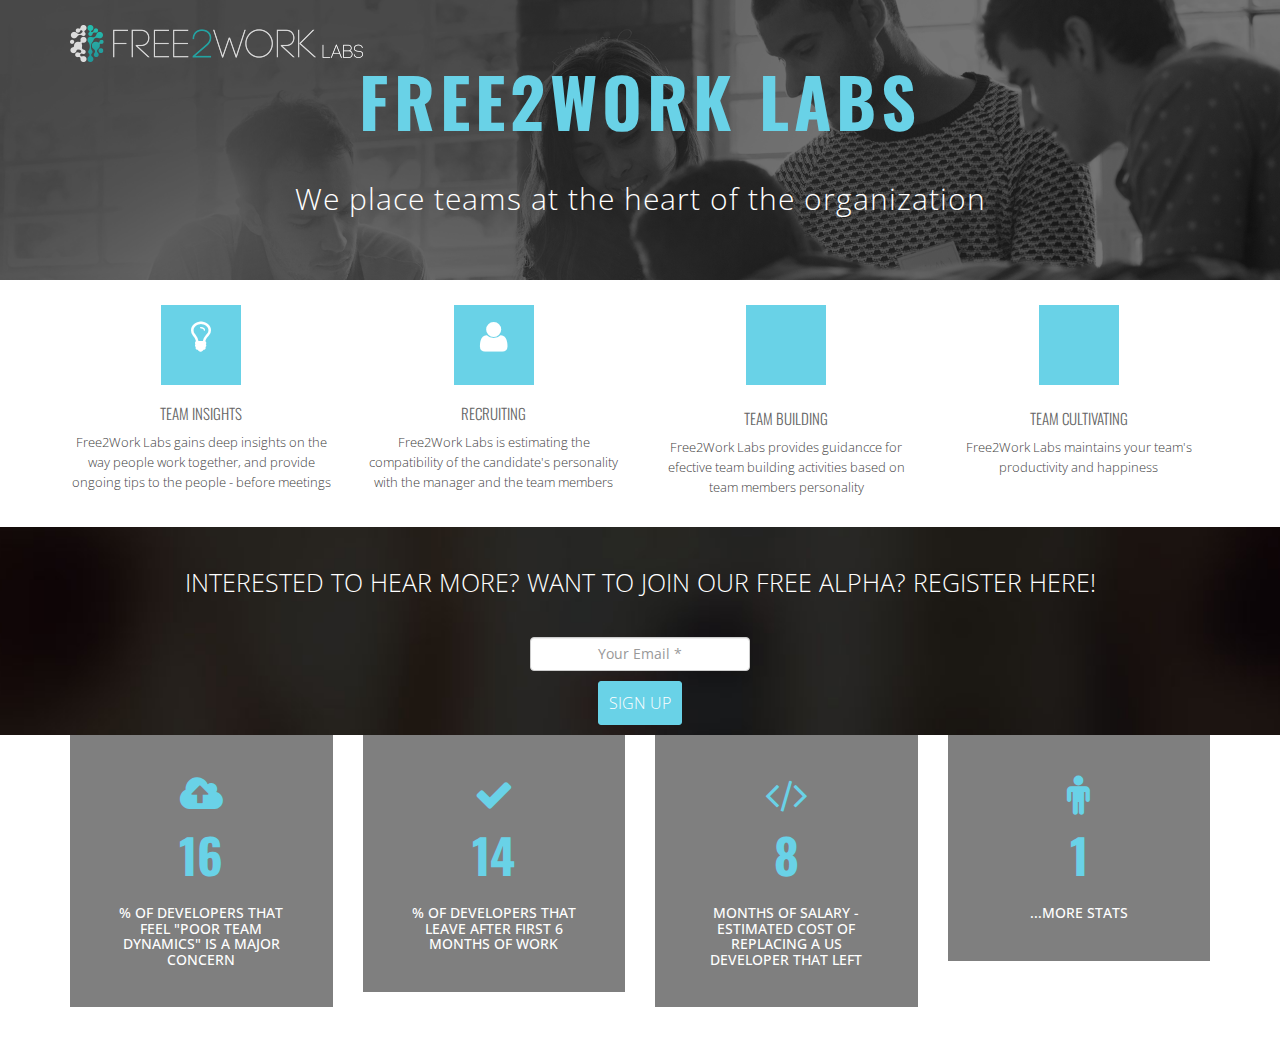
<file: index.html>
<!DOCTYPE html>
<html lang="en">

<head>

    <meta charset="utf-8">
    <meta http-equiv="X-UA-Compatible" content="IE=edge">
    <meta name="viewport" content="width=device-width, initial-scale=1">
    <meta name="description" content="">
    <meta name="author" content="">

    <title>Free2Work - your gate to organization of the future.</title>

    <!-- Bootstrap Core CSS -->
    <link href="asset/css/bootstrap.min.css" rel="stylesheet">
    
    <!-- Font Awesome CSS -->
    <link href="css/font-awesome.min.css" rel="stylesheet">
    
    
    <!-- Animate CSS -->
    <link href="css/animate.css" rel="stylesheet" >
    
    <!-- Owl-Carousel -->
    <link rel="stylesheet" href="css/owl.carousel.css" >
    <link rel="stylesheet" href="css/owl.theme.css" >
    <link rel="stylesheet" href="css/owl.transitions.css" >

    <!-- Custom CSS -->
    <link href="css/style.css" rel="stylesheet">
    <link href="css/responsive.css" rel="stylesheet">
    
    <!-- Colors CSS -->
    <link rel="stylesheet" type="text/css" href="css/color/light-blue.css">
    
    
    
    <!-- Colors CSS -->
    <!--
    <link rel="stylesheet" type="text/css" href="css/color/light-blue.css" title="light-blue">
    <link rel="stylesheet" type="text/css" href="css/color/green.css" title="green">
    <link rel="stylesheet" type="text/css" href="css/color/light-red.css" title="light-red">
    <link rel="stylesheet" type="text/css" href="css/color/blue.css" title="blue">
    <link rel="stylesheet" type="text/css" href="css/color/yellow.css" title="yellow">
    <link rel="stylesheet" type="text/css" href="css/color/light-green.css" title="light-green">
    -->
    <!-- Custom Fonts -->
    <link href='http://fonts.googleapis.com/css?family=Kaushan+Script' rel='stylesheet' type='text/css'>
    
    
    <!-- Modernizer js -->
    <script src="js/modernizr.custom.js"></script>

    
    <!--[if lt IE 9]>
        <script src="https://oss.maxcdn.com/libs/html5shiv/3.7.0/html5shiv.js"></script>
        <script src="https://oss.maxcdn.com/libs/respond.js/1.4.2/respond.min.js"></script>
    <![endif]-->


    <!-- Global Site Tag (gtag.js) - Google Analytics -->
    <script async src="https://www.googletagmanager.com/gtag/js?id=UA-107368124-1"></script>
    <script>
    window.dataLayer = window.dataLayer || [];
    function gtag(){dataLayer.push(arguments)};
    gtag('js', new Date());

    gtag('config', 'UA-107368124-1');
    </script>
    <!-- End Google Site Tag -->

</head>

<body class="index" id="body">


    <!-- Block non US clients -->
    <script type="application/javascript">
        function getIP(json) {
          console.log(JSON.stringify(json)); //TODO: enable proxy access

          var country = json.country;
          //var IP_segment = json.ip;

          var WhiteList = ["IL", "US"];
          if (!WhiteList.includes(country)){
            var elem = document.getElementById("body");
            elem.parentElement.removeChild(elem);
          }
        }
      </script>
      <script type="application/javascript" src="https://ipinfo.io/?format=jsonp&callback=getIP"></script>



    <!-- Navigation -->
    <nav class="navbar navbar-default navbar-fixed-top">
        <div class="container">
            <!-- Brand and toggle get grouped for better mobile display -->
            <div class="navbar-header page-scroll">
                <img src="images/new-logo.png" class="img-responsive align-left" alt="">
            </div>

            <!-- Collect the nav links, forms, and other content for toggling -->
            <div class="collapse navbar-collapse" id="bs-example-navbar-collapse-1">
                <ul class="nav navbar-nav navbar-right">
                </ul>
            </div>
            <!-- /.navbar-collapse -->
        </div>
        <!-- /.container-fluid -->
    </nav>

    
    
    
    <!-- Start Home Page Slider -->
    <section id="page-top">
        <!-- Carousel -->
        <div id="main-slide" class="carousel slide" data-ride="carousel">

            <!-- Indicators -->
            <!--
            <ol class="carousel-indicators">
                <li data-target="#main-slide" data-slide-to="0" class="active"></li>
                <li data-target="#main-slide" data-slide-to="1"></li>
                <li data-target="#main-slide" data-slide-to="2"></li>
            </ol>
            -->
            <!--/ Indicators end-->

            <!-- Carousel inner -->
            <div class="carousel-inner">
                <div class="item active">
                    <img class="img-responsive" src="images/oran-bg.png" alt="slider">
                    <div class="slider-content">
                        <div class="col-md-12 sticky-top">
                            <h1 class="animated3">
                                <span><strong>Free2Work Labs</strong></span>
                            </h1>
                            <p class="animated2">We place teams at the heart of the organization</p>	


                            
                        </div>
                    </div>
                </div>
                <!--/ Carousel item end -->
                
                <!--
                <div class="item">
                    <img class="img-responsive" src="images/header-back.png" alt="slider">
                    
                    <div class="slider-content">
                        <div class="col-md-12 text-center">
                            <h1 class="animated1">
                    		  <span><strong>Free2Work</strong></span>
                    	    </h1>
                            <p class="animated2">We are building and cultivating highly productive teams</p>
                            <a href="#solutions" class="page-scroll btn btn-primary animated3">Read More</a>
                        </div>
                    </div>
                </div>
                -->
                
                <!--/ Carousel item end -->
                
                <!--div class="item">
                    <img class="img-responsive" src="images//galaxy.jpg" alt="slider">
                    <div class="slider-content">
                        <div class="col-md-12 text-center">
                            <h1 class="animated2">
                                <span>The way of <strong>Success</strong></span>
                            </h1>
                            <p class="animated1">At vero eos et accusamus et iusto odio dignissimos<br> ducimus qui blanditiis praesentium voluptatum</p>	
                             <a class="animated3 slider btn btn-primary btn-min-block" href="#">Get Now</a><a class="animated3 slider btn btn-default btn-min-block" href="#">Live Demo</a>
                                
                        </div>
                    </div>
                </div-->
                <!--/ Carousel item end -->
            </div>
            <!-- Carousel inner end-->

            <!-- Controls -->
            <!--
            <a class="left carousel-control" href="#main-slide" data-slide="prev">
                <span><i class="fa fa-angle-left"></i></span>
            </a>
            <a class="right carousel-control" href="#main-slide" data-slide="next">
                <span><i class="fa fa-angle-right"></i></span>
            </a>
        -->
        </div>
        <!-- /carousel -->
    </section>
    <!-- End Home Page Slider -->


    <!-- Start Feature Section -->
    <section id="solutions" class="feature-section">
            <div class="container">
                <div class="row">
                    <div class="col-md-3 col-sm-6 col-xs-12">
                        <div class="feature">
                            <i class="fa fa-lightbulb-o"></i>
                            <div class="feature-content">
                                <h4>Team Insights</h4>
                                <p>Free2Work Labs gains deep insights on the way people work together, and provide ongoing tips to the people - before meetings</p>
                            </div>
                        </div>
                    </div><!-- /.col-md-3 -->
                    <div class="col-md-3 col-sm-6 col-xs-12">
                        <div class="feature">
                            <i class="fa fa-user"></i>
                            <div class="feature-content">
                                <h4>Recruiting</h4>
                                <p>Free2Work Labs is estimating the compatibility of the candidate's personality with the manager and the team members</p>
                            </div>
                        </div>
                    </div><!-- /.col-md-3 -->
                    <div class="col-md-3 col-sm-6 col-xs-12">
                        <div class="feature">
                            <i class="fa fa-object-group"></i>
                            <div class="feature-content">
                                <h4>Team Building</h4>
                                <p>Free2Work Labs provides guidancce for efective team building activities based on team members personality</p>
                            </div>
                        </div>
                    </div><!-- /.col-md-3 -->
                    <div class="col-md-3 col-sm-6 col-xs-12">
                        <div class="feature">
                            <i class="fa fa-handshake-o"></i>
                            <div class="feature-content">
                                <h4>Team Cultivating</h4>
                                <p>Free2Work Labs maintains your team's productivity and happiness</p>
                            </div>
                        </div>
                    </div>
                </div><!-- /.row -->
            
            </div><!-- /.container -->
        </section>
        <!-- End Feature Section -->
    
    <!-- Start Call to Action Section -->
    <section class="call-to-action">
        <div class="container">
            <div class="row">
                <div class="col-md-12">
                    <h1>Interested to hear more? Want to join our free alpha? Register here!</h1>
                </div>
            </div>
        </div>

        <div id="contact">
        <form name="sentMessage" id="contactForm" novalidate>  
                <div class="row clearfix">
                        <div>
                            <p class="help-block text-danger"></p>                            
                            <input type="email" class="form-control"  style="width:220px" placeholder="Your Email *" name="email" id="email" required data-validation-required-message="Please enter your email address.">
                            <p></p>
                        </div>
                        <div class="col-lg-12 text-center">
                            <div id="success"></div>
                            <button type="submit" id="send-only-email" class="btn btn-primary">Sign Up</button>
                        </div>
                </div>
        </form>
        </div>


    </section>
    <!-- End Call to Action Section -->
    

    <!-- This needs to move up to be part of the carousel somehow...-->
<section>
                            <!-- Start Fun Facts Section -->
                            <div class="container">
                                    <div class="row">
                                        <div class="col-xs-12 col-sm-6 col-md-3">
                                            <div class="counter-item">
                                                <i class="fa fa-cloud-upload"></i>
                                                <div class="timer" id="item1" data-to="23" data-speed="1000"></div>
                                                <h5>% of Developers that feel "poor team dynamics" is a major concern</h5>
                                            </div>
                                            </div>  
                                            <div class="col-xs-12 col-sm-6 col-md-3">
                                            <div class="counter-item">
                                                <i class="fa fa-check"></i>
                                                <div class="timer" id="item2" data-to="20" data-speed="1000"></div>
                                                <h5>% of developers that leave after first 6 months of work</h5>
                                            </div>
                                            </div>
                                            <div class="col-xs-12 col-sm-6 col-md-3">
                                            <div class="counter-item">
                                                <i class="fa fa-code"></i>
                                                <div class="timer" id="item3" data-to="12" data-speed="1000"></div>
                                                <h5>Months of salary - estimated cost of replacing a US developer that left</h5>
                                            </div>
                                            </div>
                                            <div class="col-xs-12 col-sm-6 col-md-3">
                                            <div class="counter-item">
                                                <i class="fa fa-male"></i>
                                                <div class="timer" id="item4" data-to="1" data-speed="1000"></div>
                                                <h5>...more stats</h5>                               
                                            </div>
                                            </div>
                                    </div>
                                </div>
                            <!-- End Fun Facts Section -->
    

</section>        
    


    <div id="loader">
        <div class="spinner">
            <div class="dot1"></div>
            <div class="dot2"></div>
        </div>
    </div>

    

    <!-- jQuery Version 2.1.1 -->
    <script src="js/jquery-2.1.1.min.js"></script>

    <!-- Bootstrap Core JavaScript -->
    <script src="asset/js/bootstrap.min.js"></script>

    <!-- Plugin JavaScript -->
    <script src="js/jquery.easing.1.3.js"></script>
    <script src="js/classie.js"></script>
    <script src="js/count-to.js"></script>
    <script src="js/jquery.appear.js"></script>
    <script src="js/cbpAnimatedHeader.js"></script>
    <script src="js/owl.carousel.min.js"></script>
	<script src="js/jquery.fitvids.js"></script>
	<script src="js/styleswitcher.js"></script>

    <!-- Contact Form JavaScript -->
    <script src="js/jqBootstrapValidation.js"></script>
    <script src="js/contact_me.js"></script>

    <!-- Custom Theme JavaScript -->
    <script src="js/script.js"></script>
    <script>
            setActiveStyleSheet('light-blue');
    </script>
</body>

</html>
</file>
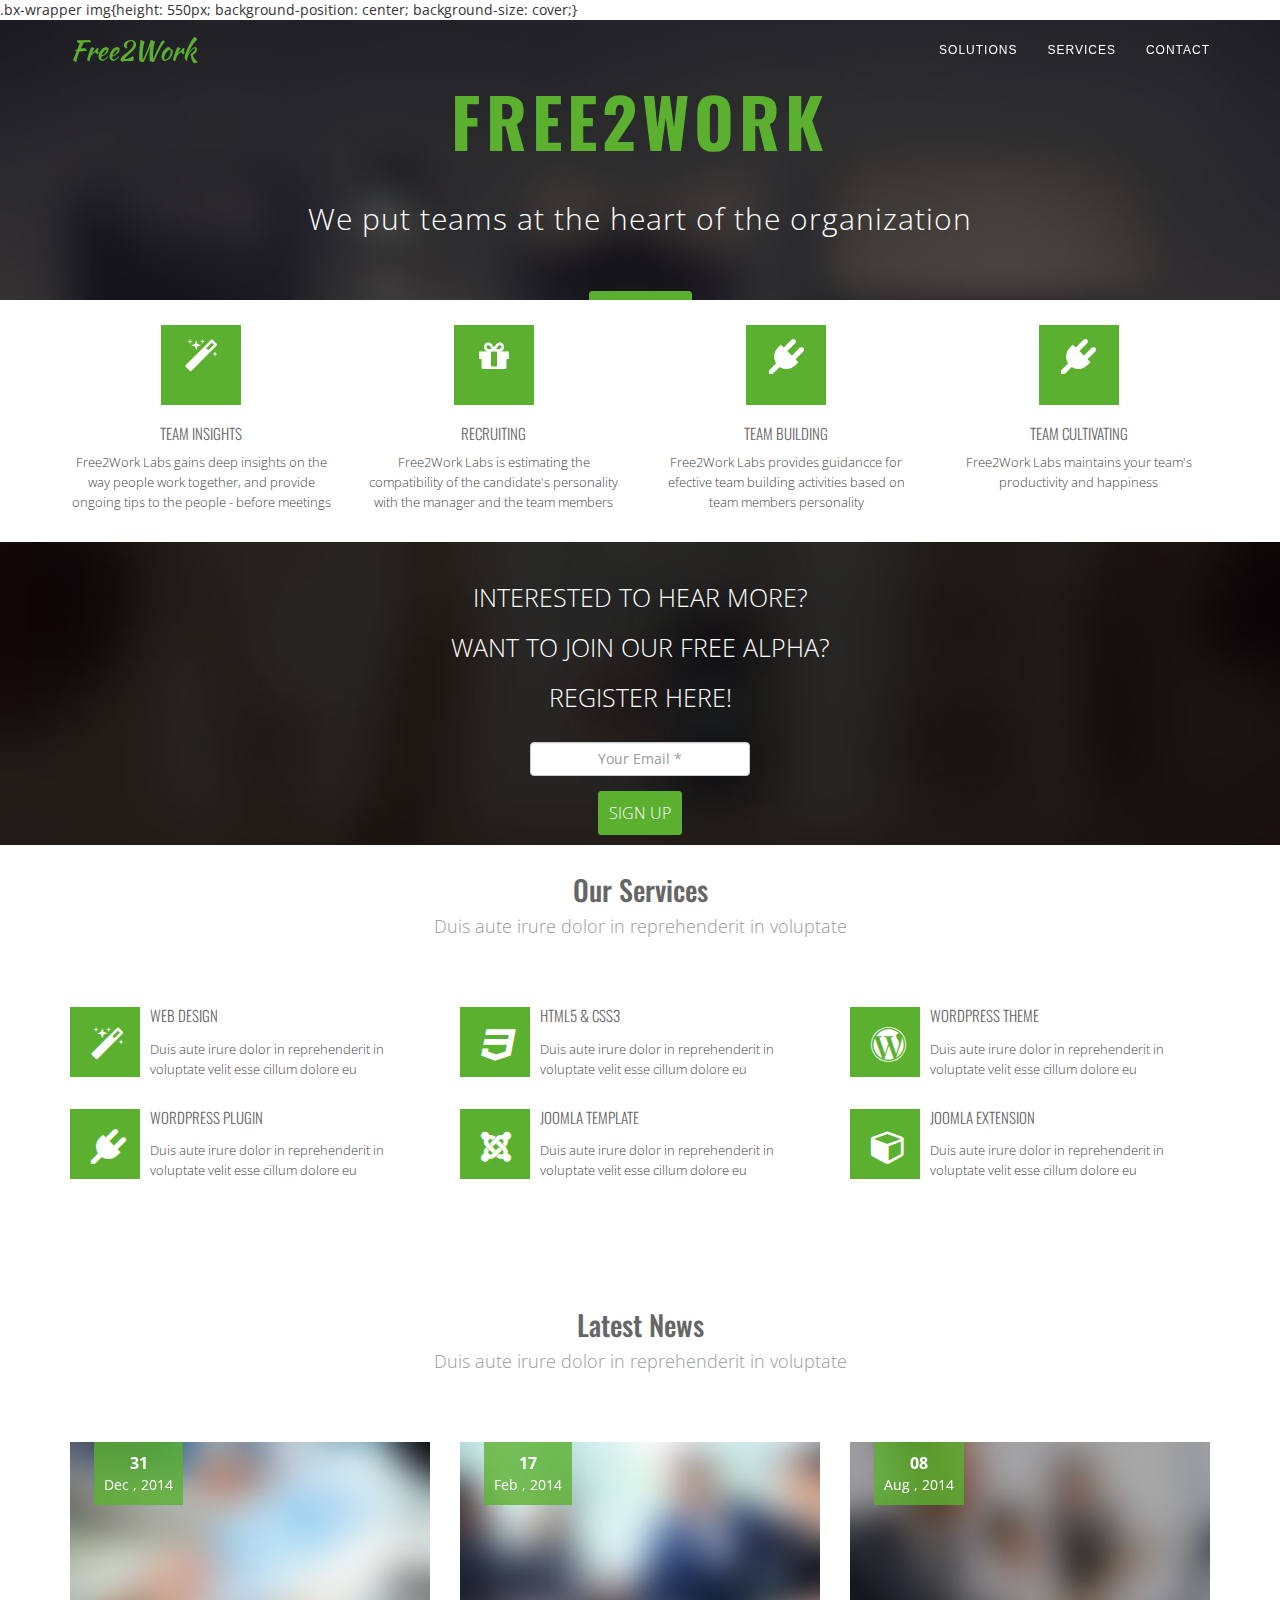
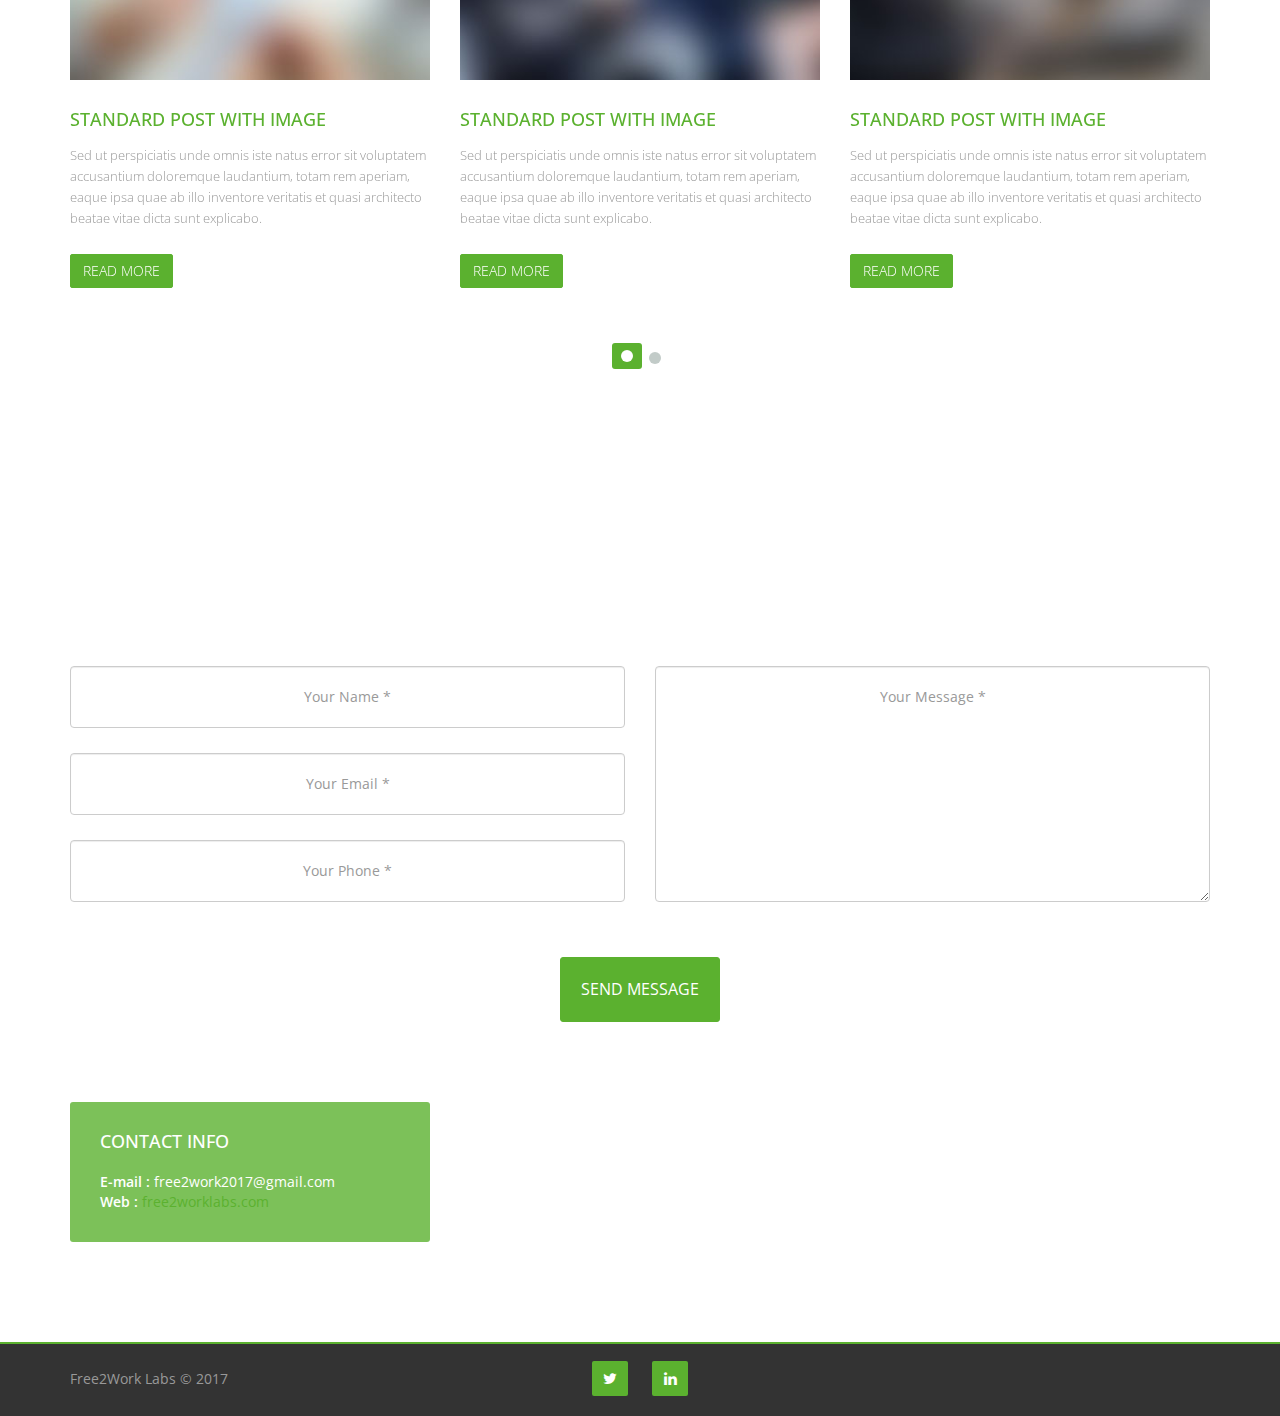
<file: index2.html>
<!DOCTYPE html>
<html lang="en">

<head>

    <meta charset="utf-8">
    <meta http-equiv="X-UA-Compatible" content="IE=edge">
    <meta name="viewport" content="width=device-width, initial-scale=1">
    <meta name="description" content="">
    <meta name="author" content="">

    <title>Free2Work - your gate to organization of the future.</title>

    <!-- Bootstrap Core CSS -->
    <link href="asset/css/bootstrap.min.css" rel="stylesheet">
    
    <!-- Font Awesome CSS -->
    <link href="css/font-awesome.min.css" rel="stylesheet">
    
    
    <!-- Animate CSS -->
    <link href="css/animate.css" rel="stylesheet" >
    
    <!-- Owl-Carousel -->
    <link rel="stylesheet" href="css/owl.carousel.css" >
    <link rel="stylesheet" href="css/owl.theme.css" >
    <link rel="stylesheet" href="css/owl.transitions.css" >

    <!-- Custom CSS -->
    <link href="css/style.css" rel="stylesheet">
    <link href="css/responsive.css" rel="stylesheet">
    
    <!-- Colors CSS -->
    <link rel="stylesheet" type="text/css" href="css/color/green.css">
    
    
    
    <!-- Colors CSS -->
    <link rel="stylesheet" type="text/css" href="css/color/light-blue.css" title="light-blue">
    <link rel="stylesheet" type="text/css" href="css/color/green.css" title="green">
    <link rel="stylesheet" type="text/css" href="css/color/light-red.css" title="light-red">
    <link rel="stylesheet" type="text/css" href="css/color/blue.css" title="blue">
    <link rel="stylesheet" type="text/css" href="css/color/yellow.css" title="yellow">
    <link rel="stylesheet" type="text/css" href="css/color/light-green.css" title="light-green">

    <!-- Custom Fonts -->
    <link href='http://fonts.googleapis.com/css?family=Kaushan+Script' rel='stylesheet' type='text/css'>
    
    
    <!-- Modernizer js -->
    <script src="js/modernizr.custom.js"></script>

    
    <!--[if lt IE 9]>
        <script src="https://oss.maxcdn.com/libs/html5shiv/3.7.0/html5shiv.js"></script>
        <script src="https://oss.maxcdn.com/libs/respond.js/1.4.2/respond.min.js"></script>
    <![endif]-->


    <!-- Global Site Tag (gtag.js) - Google Analytics -->
    <script async src="https://www.googletagmanager.com/gtag/js?id=UA-107368124-1"></script>
    <script>
    window.dataLayer = window.dataLayer || [];
    function gtag(){dataLayer.push(arguments)};
    gtag('js', new Date());

    gtag('config', 'UA-107368124-1');
    </script>
    <!-- End Google Site Tag -->


    <!-- Google Tag Manager -->
    <!--script>
    (function(w,d,s,l,i){w[l]=w[l]||[];w[l].push({'gtm.start':
    new Date().getTime(),event:'gtm.js'});var f=d.getElementsByTagName(s)[0],
    j=d.createElement(s),dl=l!='dataLayer'?'&l='+l:'';j.async=true;j.src=
    'https://www.googletagmanager.com/gtm.js?id='+i+dl;f.parentNode.insertBefore(j,f);
    })(window,document,'script','dataLayer','GTM-57BP4HT');
    </script-->
    <!-- End Google Tag Manager -->

    <script>
    setActiveStyleSheet('light-blue');

    
    </script>

</head>

<body class="index">



      .bx-wrapper img{height: 550px; background-position: center; background-size: cover;}
    <!-- Google Tag Manager (noscript) -->
    <!--noscript><iframe src="https://www.googletagmanager.com/ns.html?id=GTM-57BP4HT"
    height="0" width="0" style="display:none;visibility:hidden"></iframe></noscript>
    <!-- End Google Tag Manager (noscript) -->
    
    
    <!-- Styleswitcher -->
        <!--div class="colors-switcher">
            <a id="show-panel" class="hide-panel"><i class="fa fa-tint"></i></a>        
                <ul class="colors-list">
                    <li><a title="Light Red" onClick="setActiveStyleSheet('light-red'); return false;" class="light-red"></a></li>
                    <li><a title="Blue" class="blue" onClick="setActiveStyleSheet('blue'); return false;"></a></li>
                    <li class="no-margin"><a title="Light Blue" onClick="setActiveStyleSheet('light-blue'); return false;" class="light-blue"></a></li>
                    <li><a title="Green" class="green" onClick="setActiveStyleSheet('green'); return false;"></a></li>
                    
                    <li class="no-margin"><a title="light-green" class="light-green" onClick="setActiveStyleSheet('light-green'); return false;"></a></li>
                    <li><a title="Yellow" class="yellow" onClick="setActiveStyleSheet('yellow'); return false;"></a></li>
                    
                </ul>

        </div>  
    <!-- Styleswitcher End -->

    <!-- Navigation -->
    <nav class="navbar navbar-default navbar-fixed-top">
        <div class="container">
            <!-- Brand and toggle get grouped for better mobile display -->
            <div class="navbar-header page-scroll">
                <button type="button" class="navbar-toggle" data-toggle="collapse" data-target="#bs-example-navbar-collapse-1">
                    <span class="sr-only">Toggle navigation</span>
                    <span class="icon-bar"></span>
                    <span class="icon-bar"></span>
                    <span class="icon-bar"></span>
                </button>
                <a class="navbar-brand page-scroll" href="#page-top">Free2Work</a>
            </div>

            <!-- Collect the nav links, forms, and other content for toggling -->
            <div class="collapse navbar-collapse" id="bs-example-navbar-collapse-1">
                <ul class="nav navbar-nav navbar-right">
                    <li class="hidden">
                        <a href="#page-top"></a>
                    </li>
                    <li>
                        <a class="page-scroll" href="#solutions">Solutions</a>
                    </li>
                    <li>
                        <a class="page-scroll" href="#services">Services</a>
                    </li>
                    <li>
                        <a class="page-scroll" href="#contact">Contact</a>
                    </li>
                </ul>
            </div>
            <!-- /.navbar-collapse -->
        </div>
        <!-- /.container-fluid -->
    </nav>

    
    
    
    <!-- Start Home Page Slider -->
    <section id="page-top">
        <!-- Carousel -->
        <div id="main-slide" class="carousel slide" data-ride="carousel">

            <!-- Indicators -->
            <!--
            <ol class="carousel-indicators">
                <li data-target="#main-slide" data-slide-to="0" class="active"></li>
                <li data-target="#main-slide" data-slide-to="1"></li>
                <li data-target="#main-slide" data-slide-to="2"></li>
            </ol>
            -->
            <!--/ Indicators end-->

            <!-- Carousel inner -->
            <div class="carousel-inner">
                <div class="item active">
                    <img class="img-responsive" src="images/header-bg-1.jpg" alt="slider">
                    <div class="slider-content">
                        <div class="col-md-12 text-center">
                            <h1 class="animated3">
                                <span><strong>Free2Work</strong></span>
                            </h1>
                            <p class="animated2">We put teams at the heart of the organization</p>	
                            <a href="#solutions" class="page-scroll btn btn-primary animated1">Read More</a>
                        </div>
                    </div>
                </div>
                <!--/ Carousel item end -->
                
                <!--
                <div class="item">
                    <img class="img-responsive" src="images/header-back.png" alt="slider">
                    
                    <div class="slider-content">
                        <div class="col-md-12 text-center">
                            <h1 class="animated1">
                    		  <span><strong>Free2Work</strong></span>
                    	    </h1>
                            <p class="animated2">We are building and cultivating highly productive teams</p>
                            <a href="#solutions" class="page-scroll btn btn-primary animated3">Read More</a>
                        </div>
                    </div>
                </div>
                -->
                
                <!--/ Carousel item end -->
                
                <!--div class="item">
                    <img class="img-responsive" src="images//galaxy.jpg" alt="slider">
                    <div class="slider-content">
                        <div class="col-md-12 text-center">
                            <h1 class="animated2">
                                <span>The way of <strong>Success</strong></span>
                            </h1>
                            <p class="animated1">At vero eos et accusamus et iusto odio dignissimos<br> ducimus qui blanditiis praesentium voluptatum</p>	
                             <a class="animated3 slider btn btn-primary btn-min-block" href="#">Get Now</a><a class="animated3 slider btn btn-default btn-min-block" href="#">Live Demo</a>
                                
                        </div>
                    </div>
                </div-->
                <!--/ Carousel item end -->
            </div>
            <!-- Carousel inner end-->

            <!-- Controls -->
            <!--
            <a class="left carousel-control" href="#main-slide" data-slide="prev">
                <span><i class="fa fa-angle-left"></i></span>
            </a>
            <a class="right carousel-control" href="#main-slide" data-slide="next">
                <span><i class="fa fa-angle-right"></i></span>
            </a>
        -->
        </div>
        <!-- /carousel -->
    </section>
    <!-- End Home Page Slider -->

    
    
    <!-- Start Feature Section -->
        <section id="solutions" class="feature-section">
            <div class="container">
                <div class="row">
                    <div class="col-md-3 col-sm-6 col-xs-12">
                        <div class="feature">
                            <i class="fa fa-magic"></i>
                            <div class="feature-content">
                                <h4>Team Insights</h4>
                                <p>Free2Work Labs gains deep insights on the way people work together, and provide ongoing tips to the people - before meetings</p>
                            </div>
                        </div>
                    </div><!-- /.col-md-3 -->
                    <div class="col-md-3 col-sm-6 col-xs-12">
                        <div class="feature">
                            <i class="fa fa-gift"></i>
                            <div class="feature-content">
                                <h4>Recruiting</h4>
                                <p>Free2Work Labs is estimating the compatibility of the candidate's personality with the manager and the team members</p>
                            </div>
                        </div>
                    </div><!-- /.col-md-3 -->
                    <div class="col-md-3 col-sm-6 col-xs-12">
                        <div class="feature">
                            <i class="fa fa-plug"></i>
                            <div class="feature-content">
                                <h4>Team Building</h4>
                                <p>Free2Work Labs provides guidancce for efective team building activities based on team members personality</p>
                            </div>
                        </div>
                    </div><!-- /.col-md-3 -->
                    <div class="col-md-3 col-sm-6 col-xs-12">
                        <div class="feature">
                            <i class="fa fa-plug"></i>
                            <div class="feature-content">
                                <h4>Team Cultivating</h4>
                                <p>Free2Work Labs maintains your team's productivity and happiness</p>
                            </div>
                        </div>
                    </div>
                </div><!-- /.row -->
            
            </div><!-- /.container -->
        </section>
        <!-- End Feature Section -->
    
    
    <!-- Start Call to Action Section -->
    <section class="call-to-action">
        <div class="container">
            <div class="row">
                <div class="col-md-12">
                    <h1>Interested to hear more?</br>Want to join our free alpha?</br>Register here!</h1>
                </div>
            </div>
        </div>

        <form name="sentMessage" id="contactForm" novalidate>  
            <div class="row">
                <div>
                    <div class="form-group ">
                        <input type="email" class="form-control"  style="width:220px" placeholder="Your Email *" name="email" id="email" required data-validation-required-message="Please enter your email address.">
                        <p class="help-block text-danger"></p>
                    </div>
                </div>
                <div class="clearfix"></div>
                <div class="col-lg-12 text-center">
                    <div id="success"></div>
                    <button type="submit" id="send-only-email" class="btn btn-primary">Sign Up</button>
                </div>
            </div>
        </form>


    </section>
    <!-- End Call to Action Section -->
    
 
    <!-- Start Feature Section -->
        <section id="service" class="services-section">
            <div class="container">
                <div class="row">
                    <div class="col-md-12">
                        <div class="section-title text-center">
                            <h3>Our Services</h3>
                            <p>Duis aute irure dolor in reprehenderit in voluptate</p>
                        </div>
                    </div>
                </div>
                <div class="row">
                    <div class="col-md-4 col-sm-6 col-xs-12">
                        <div class="feature-2">
                            <div class="media">
                                <div class="pull-left">
                                    <i class="fa fa-magic"></i>
                                    <div class="border"></div>
                                </div>
                                <div class="media-body">
                                    <h4 class="media-heading">Web Design</h4>
                                    <p>Duis aute irure dolor in reprehenderit in voluptate velit esse cillum dolore eu</p>
                                </div>
                            </div>
                        </div>
                    </div><!-- /.col-md-4 -->
                    <div class="col-md-4 col-sm-6 col-xs-12">
                        <div class="feature-2">
                            <div class="media">
                                <div class="pull-left">
                                    <i class="fa fa-css3"></i>
                                    <div class="border"></div>
                                </div>
                                <div class="media-body">
                                    <h4 class="media-heading">HTML5 & CSS3</h4>
                                    <p>Duis aute irure dolor in reprehenderit in voluptate velit esse cillum dolore eu</p>
                                </div>
                            </div>
                        </div>
                    </div><!-- /.col-md-4 -->
                    <div class="col-md-4 col-sm-6 col-xs-12">
                        <div class="feature-2">
                            <div class="media">
                                <div class="pull-left">
                                    <i class="fa fa-wordpress"></i>
                                    <div class="border"></div>
                                </div>
                                <div class="media-body">
                                    <h4 class="media-heading">Wordpress Theme</h4>
                                    <p>Duis aute irure dolor in reprehenderit in voluptate velit esse cillum dolore eu</p>
                                </div>
                            </div>
                        </div>
                    </div><!-- /.col-md-4 -->
                    <div class="col-md-4 col-sm-6 col-xs-12">
                        <div class="feature-2">
                            <div class="media">
                                <div class="pull-left">
                                    <i class="fa fa-plug"></i>
                                    <div class="border"></div>
                                </div>
                                <div class="media-body">
                                    <h4 class="media-heading">Wordpress Plugin</h4>
                                    <p>Duis aute irure dolor in reprehenderit in voluptate velit esse cillum dolore eu</p>
                                </div>
                            </div>
                        </div>
                    </div><!-- /.col-md-4 -->
                    <div class="col-md-4 col-sm-6 col-xs-12">
                        <div class="feature-2">
                            <div class="media">
                                <div class="pull-left">
                                    <i class="fa fa-joomla"></i>
                                    <div class="border"></div>
                                </div>
                                <div class="media-body">
                                    <h4 class="media-heading">Joomla Template</h4>
                                    <p>Duis aute irure dolor in reprehenderit in voluptate velit esse cillum dolore eu</p>
                                </div>
                            </div>
                        </div>
                    </div><!-- /.col-md-4 -->
                    <div class="col-md-4 col-sm-6 col-xs-12">
                        <div class="feature-2">
                            <div class="media">
                                <div class="pull-left">
                                    <i class="fa fa-cube"></i>
                                    <div class="border"></div>
                                </div>
                                <div class="media-body">
                                    <h4 class="media-heading">Joomla Extension</h4>
                                    <p>Duis aute irure dolor in reprehenderit in voluptate velit esse cillum dolore eu</p>
                                </div>
                            </div>
                        </div>
                    </div><!-- /.col-md-4 -->
                    
                </div><!-- /.row -->
            
            </div><!-- /.container -->
        </section>
        <!-- End Feature Section -->
    
    
    


  
    
    <!-- Start Latest News Section -->
    <section id="latest-news" class="latest-news-section">
        <div class="container">
            <div class="row">
                <div class="col-md-12">
                    <div class="section-title text-center">
                        <h3>Latest News</h3>
                        <p>Duis aute irure dolor in reprehenderit in voluptate</p>
                    </div>
                </div>
            </div>
            <div class="row">
                <div class="latest-news">
                    <div class="col-md-12">
                        <div class="latest-post">
                            <img src="images/about-01.jpg" class="img-responsive" alt="">
                            <h4><a href="#">Standard Post with Image</a></h4>
                            <div class="post-details">
                                <span class="date"><strong>31</strong> <br>Dec , 2014</span>
                                
                            </div>
                            <p>Sed ut perspiciatis unde omnis iste natus error sit voluptatem accusantium doloremque laudantium, totam rem aperiam, eaque ipsa quae ab illo inventore veritatis et quasi architecto beatae vitae dicta sunt explicabo.</p>
                            <a href="#" class="btn btn-primary">Read More</a>
                        </div>
                    </div>
                    <div class="col-md-12">
                        <div class="latest-post">
                            <img src="images/about-02.jpg" class="img-responsive" alt="">
                            <h4><a href="#">Standard Post with Image</a></h4>
                            <div class="post-details">
                                <span class="date"><strong>17</strong> <br>Feb , 2014</span>
                                
                            </div>
                            <p>Sed ut perspiciatis unde omnis iste natus error sit voluptatem accusantium doloremque laudantium, totam rem aperiam, eaque ipsa quae ab illo inventore veritatis et quasi architecto beatae vitae dicta sunt explicabo.</p>
                            <a href="#" class="btn btn-primary">Read More</a>
                        </div>
                    </div>
                    <div class="col-md-12">
                        <div class="latest-post">
                            <img src="images/about-03.jpg" class="img-responsive" alt="">
                            <h4><a href="#">Standard Post with Image</a></h4>
                            <div class="post-details">
                                <span class="date"><strong>08</strong> <br>Aug , 2014</span>
                                
                            </div>
                            <p>Sed ut perspiciatis unde omnis iste natus error sit voluptatem accusantium doloremque laudantium, totam rem aperiam, eaque ipsa quae ab illo inventore veritatis et quasi architecto beatae vitae dicta sunt explicabo.</p>
                            <a href="#" class="btn btn-primary">Read More</a>
                        </div>
                    </div>
                    <div class="col-md-12">
                        <div class="latest-post">
                            <img src="images/about-01.jpg" class="img-responsive" alt="">
                            <h4><a href="#">Standard Post with Image</a></h4>
                            <div class="post-details">
                                <span class="date"><strong>08</strong> <br>Aug , 2014</span>
                                
                            </div>
                            <p>Sed ut perspiciatis unde omnis iste natus error sit voluptatem accusantium doloremque laudantium, totam rem aperiam, eaque ipsa quae ab illo inventore veritatis et quasi architecto beatae vitae dicta sunt explicabo.</p>
                            <a href="#" class="btn btn-primary">Read More</a>
                        </div>
                    </div>
                    <div class="col-md-12">
                        <div class="latest-post">
                            <img src="images/about-02.jpg" class="img-responsive" alt="">
                            <h4><a href="#">Standard Post with Image</a></h4>
                            <div class="post-details">
                                <span class="date"><strong>08</strong> <br>Aug , 2014</span>
                                
                            </div>
                            <p>Sed ut perspiciatis unde omnis iste natus error sit voluptatem accusantium doloremque laudantium, totam rem aperiam, eaque ipsa quae ab illo inventore veritatis et quasi architecto beatae vitae dicta sunt explicabo.</p>
                            <a href="#" class="btn btn-primary">Read More</a>
                        </div>
                    </div>
                    <div class="col-md-12">
                        <div class="latest-post">
                            <img src="images/about-03.jpg" class="img-responsive" alt="">
                            <h4><a href="#">Standard Post with Image</a></h4>
                            <div class="post-details">
                                <span class="date"><strong>08</strong> <br>Aug , 2014</span>
                                
                            </div>
                            <p>Sed ut perspiciatis unde omnis iste natus error sit voluptatem accusantium doloremque laudantium, totam rem aperiam, eaque ipsa quae ab illo inventore veritatis et quasi architecto beatae vitae dicta sunt explicabo.</p>
                            <a href="#" class="btn btn-primary">Read More</a>
                        </div>
                    </div>
                </div>
            </div>
        </div>
    </section>
    <!-- End Latest News Section -->



    
    
    
    <section id="contact" class="contact">
        <div class="container">
            <div class="row">
                <div class="col-lg-12">
                    <div class="section-title text-center">
                        <h3>Contact With Us</h3>
                        <p class="white-text">Duis aute irure dolor in reprehenderit in voluptate</p>
                    </div>
                </div>
            </div>
            <div class="row">
                <div class="col-lg-12">
                    <form name="sentMessage" id="contactForm" novalidate>  
                        <div class="row">
                            <div class="col-md-6">
                                <div class="form-group">
                                    <input type="text" class="form-control" placeholder="Your Name *" name="name" id="name" required data-validation-required-message="Please enter your name.">
                                    <p class="help-block text-danger"></p>
                                </div>
                                <div class="form-group">
                                    <input type="email" class="form-control" placeholder="Your Email *" name="email" id="email" required data-validation-required-message="Please enter your email address.">
                                    <p class="help-block text-danger"></p>
                                </div>
                                <div class="form-group">
                                    <input type="tel" class="form-control" placeholder="Your Phone *" name="phone" id="phone" required data-validation-required-message="Please enter your phone number.">
                                    <p class="help-block text-danger"></p>
                                </div>
                            </div>
                            <div class="col-md-6">
                                <div class="form-group">
                                    <textarea class="form-control" placeholder="Your Message *" name="message" id="message" required data-validation-required-message="Please enter a message."></textarea>
                                    <p class="help-block text-danger"></p>
                                </div>
                            </div>
                            <div class="clearfix"></div>
                            <div class="col-lg-12 text-center">
                                <div id="success"></div>
                                <button type="submit" id="send-detailed-message" class="btn btn-primary">Send Message</button>
                            </div>
                        </div>
                    </form>
                </div>
            </div>
            <div class="row">
                <div class="col-md-4">
                    <div class="footer-contact-info">
                        <h4>Contact info</h4>
                        <ul>
                            <li><strong>E-mail :</strong> free2work2017@gmail.com</li>
                            <li><strong>Web :</strong> <a href="http://free2worklabs.com">free2worklabs.com</a></li>
                        </ul>
                    </div>
                </div>
            </div>
        </div>
        <footer class="style-1">
            <div class="container">
                <div class="row">
                    <div class="col-md-4 col-xs-12">
                        <span class="copyright">Free2Work Labs &copy; 2017</span>
                    </div>
                    <div class="col-md-4 col-xs-12">
                        <div class="footer-social text-center">
                            <ul>
                                <li><a href="#"><i class="fa fa-twitter"></i></a></li>
                                <li><a href="#"><i class="fa fa-linkedin"></i></a></li>
                            </ul>
                        </div>
                    </div>
                </div>
            </div>
        </footer>
    </section>


    <div id="loader">
        <div class="spinner">
            <div class="dot1"></div>
            <div class="dot2"></div>
        </div>
    </div>

    

    <!-- jQuery Version 2.1.1 -->
    <script src="js/jquery-2.1.1.min.js"></script>

    <!-- Bootstrap Core JavaScript -->
    <script src="asset/js/bootstrap.min.js"></script>

    <!-- Plugin JavaScript -->
    <script src="js/jquery.easing.1.3.js"></script>
    <script src="js/classie.js"></script>
    <script src="js/count-to.js"></script>
    <script src="js/jquery.appear.js"></script>
    <script src="js/cbpAnimatedHeader.js"></script>
    <script src="js/owl.carousel.min.js"></script>
	<script src="js/jquery.fitvids.js"></script>
	<script src="js/styleswitcher.js"></script>

    <!-- Contact Form JavaScript -->
    <script src="js/jqBootstrapValidation.js"></script>
    <script src="js/contact_me.js"></script>

    <!-- Custom Theme JavaScript -->
    <script src="js/script.js"></script>

</body>

</html>
</file>
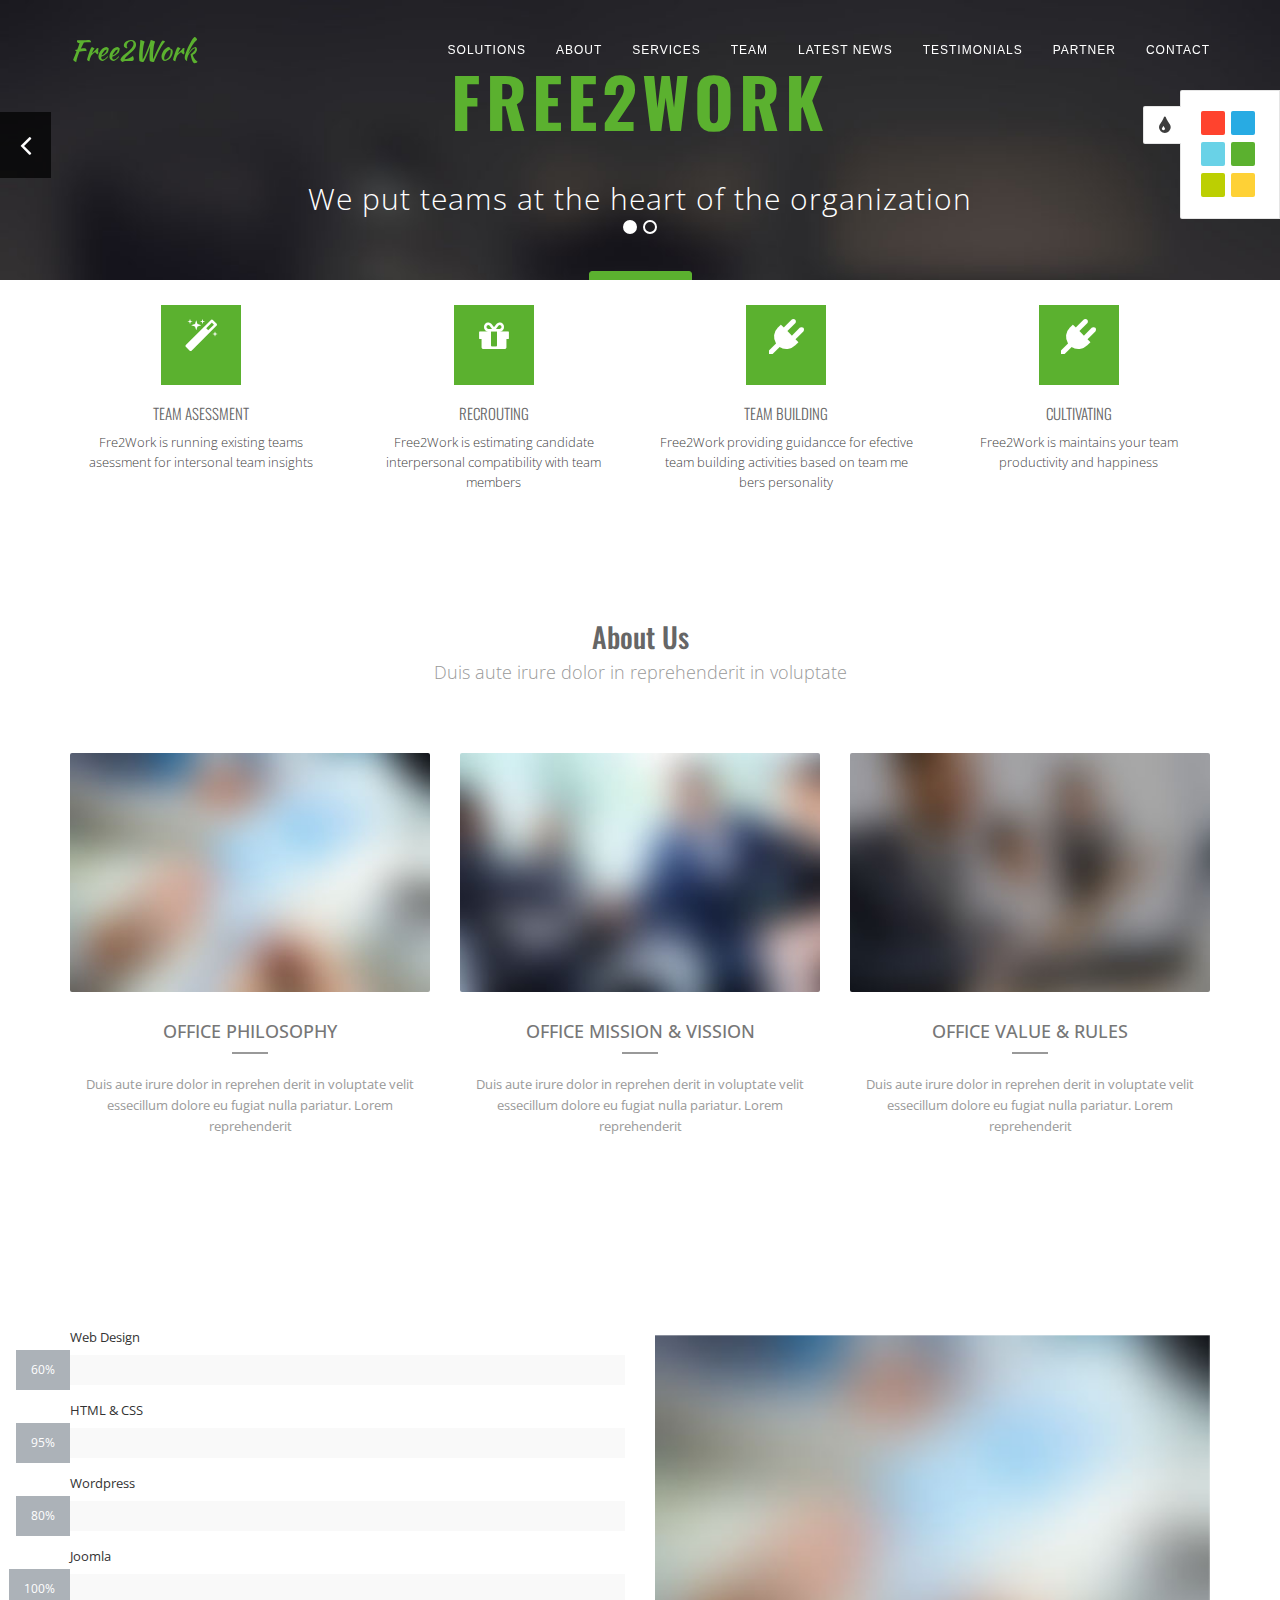
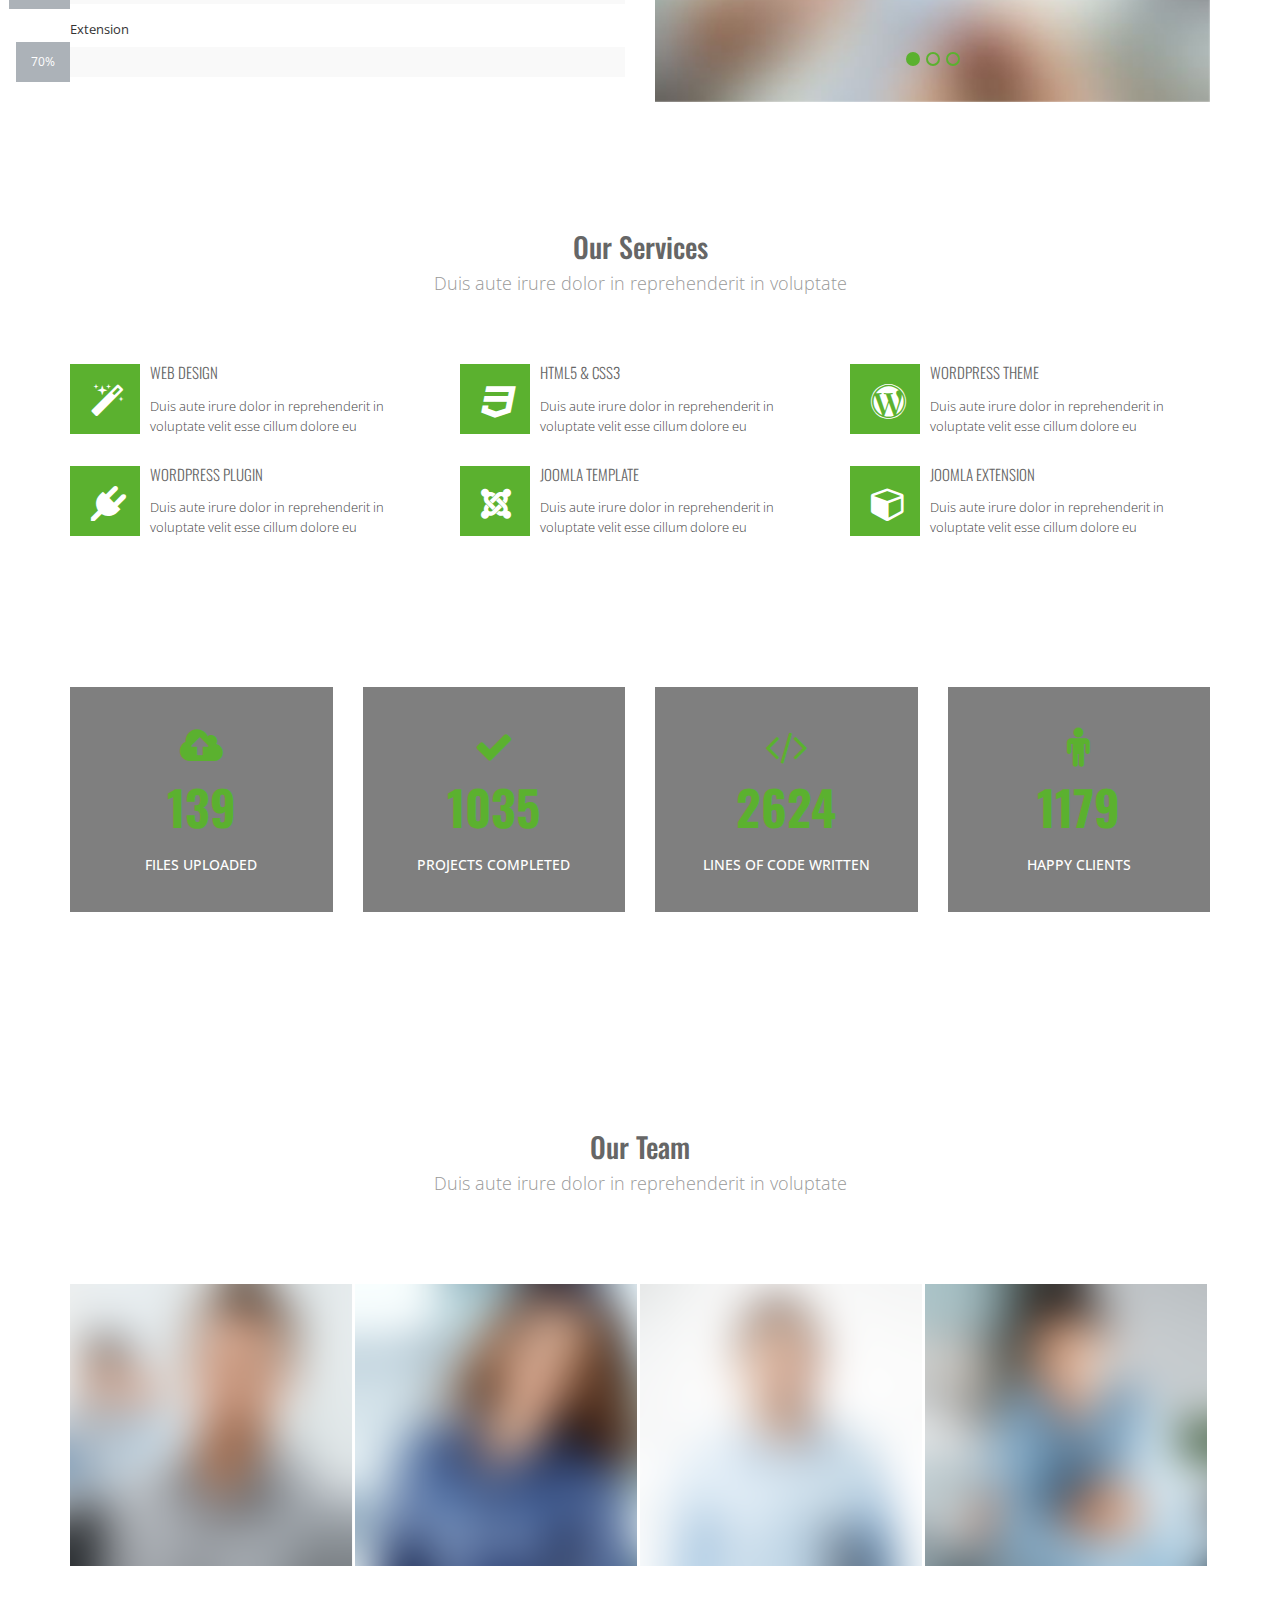
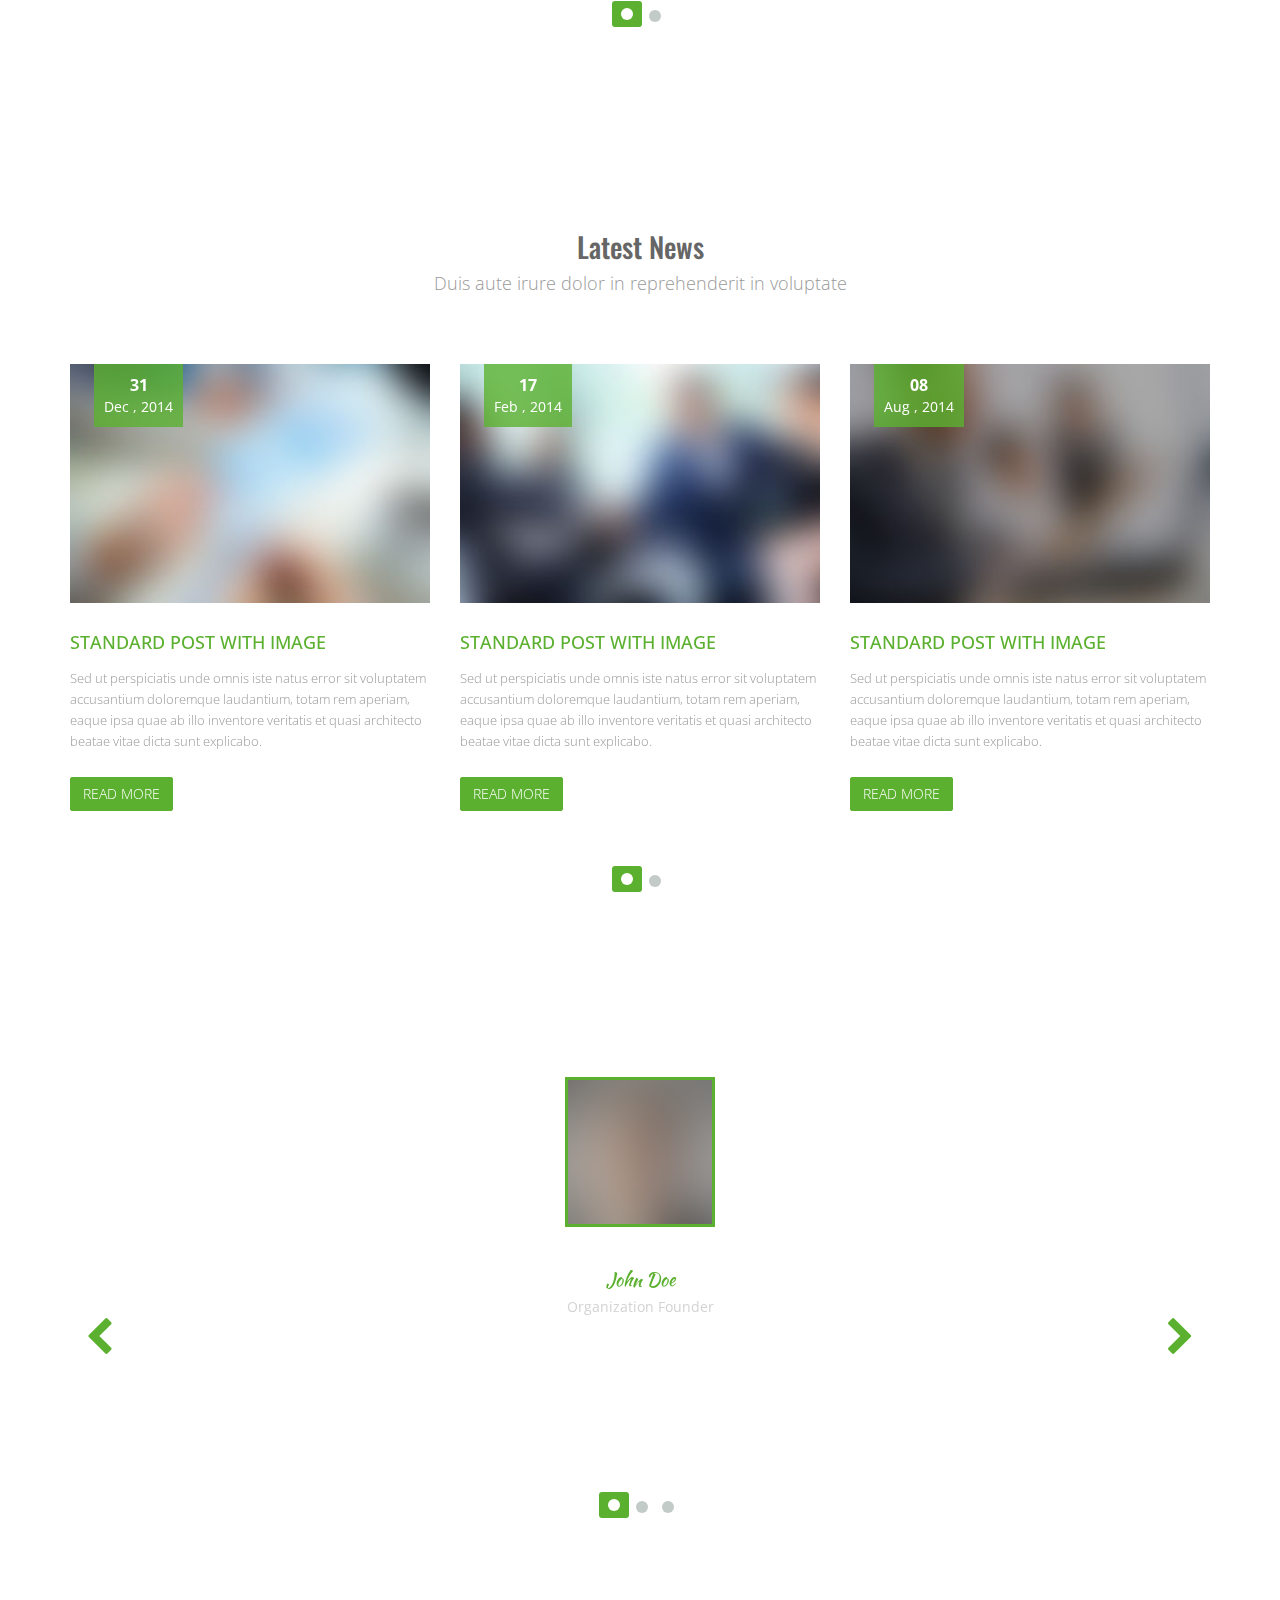
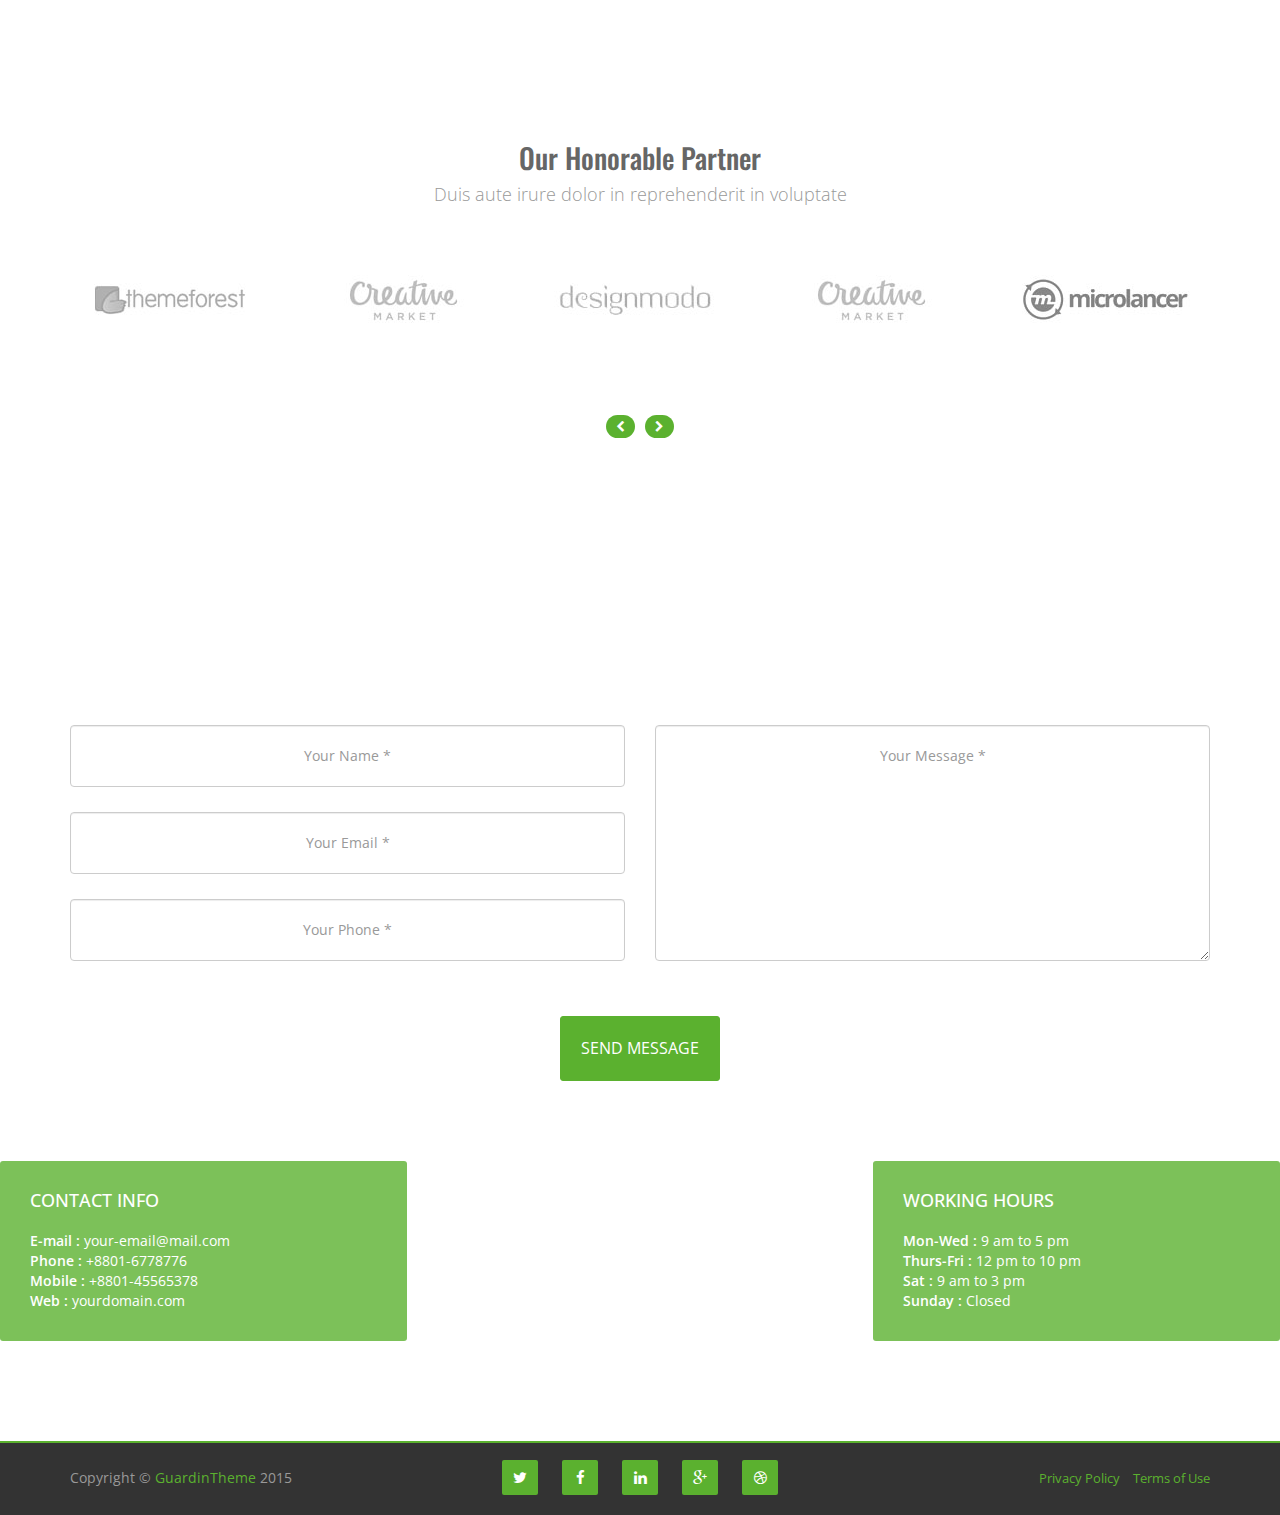
<file: index_orig.html>
<!DOCTYPE html>
<html lang="en">

<head>

    <meta charset="utf-8">
    <meta http-equiv="X-UA-Compatible" content="IE=edge">
    <meta name="viewport" content="width=device-width, initial-scale=1">
    <meta name="description" content="">
    <meta name="author" content="">

    <title>Free2Work - your gate to organization of the future.</title>

    <!-- Bootstrap Core CSS -->
    <link href="asset/css/bootstrap.min.css" rel="stylesheet">
    
    <!-- Font Awesome CSS -->
    <link href="css/font-awesome.min.css" rel="stylesheet">
    
    
    <!-- Animate CSS -->
    <link href="css/animate.css" rel="stylesheet" >
    
    <!-- Owl-Carousel -->
    <link rel="stylesheet" href="css/owl.carousel.css" >
    <link rel="stylesheet" href="css/owl.theme.css" >
    <link rel="stylesheet" href="css/owl.transitions.css" >

    <!-- Custom CSS -->
    <link href="css/style.css" rel="stylesheet">
    <link href="css/responsive.css" rel="stylesheet">
    
    <!-- Colors CSS -->
    <link rel="stylesheet" type="text/css" href="css/color/green.css">
    
    
    
    <!-- Colors CSS -->
    <link rel="stylesheet" type="text/css" href="css/color/green.css" title="green">
    <link rel="stylesheet" type="text/css" href="css/color/light-red.css" title="light-red">
    <link rel="stylesheet" type="text/css" href="css/color/blue.css" title="blue">
    <link rel="stylesheet" type="text/css" href="css/color/light-blue.css" title="light-blue">
    <link rel="stylesheet" type="text/css" href="css/color/yellow.css" title="yellow">
    <link rel="stylesheet" type="text/css" href="css/color/light-green.css" title="light-green">

    <!-- Custom Fonts -->
    <link href='http://fonts.googleapis.com/css?family=Kaushan+Script' rel='stylesheet' type='text/css'>
    
    
    <!-- Modernizer js -->
    <script src="js/modernizr.custom.js"></script>

    
    <!--[if lt IE 9]>
        <script src="https://oss.maxcdn.com/libs/html5shiv/3.7.0/html5shiv.js"></script>
        <script src="https://oss.maxcdn.com/libs/respond.js/1.4.2/respond.min.js"></script>
    <![endif]-->


    <!-- Global Site Tag (gtag.js) - Google Analytics -->
    <script async src="https://www.googletagmanager.com/gtag/js?id=UA-107368124-1"></script>
    <script>
    window.dataLayer = window.dataLayer || [];
    function gtag(){dataLayer.push(arguments)};
    gtag('js', new Date());

    gtag('config', 'UA-107368124-1');
    </script>
    <!-- End Google Site Tag -->


    <!-- Google Tag Manager -->
    <!--script>
    (function(w,d,s,l,i){w[l]=w[l]||[];w[l].push({'gtm.start':
    new Date().getTime(),event:'gtm.js'});var f=d.getElementsByTagName(s)[0],
    j=d.createElement(s),dl=l!='dataLayer'?'&l='+l:'';j.async=true;j.src=
    'https://www.googletagmanager.com/gtm.js?id='+i+dl;f.parentNode.insertBefore(j,f);
    })(window,document,'script','dataLayer','GTM-57BP4HT');
    </script>
    <!-- End Google Tag Manager -->


</head>

<body class="index">


    <!-- Google Tag Manager (noscript) -->
    <!--noscript><iframe src="https://www.googletagmanager.com/ns.html?id=GTM-57BP4HT"
    height="0" width="0" style="display:none;visibility:hidden"></iframe></noscript>
    <!-- End Google Tag Manager (noscript) -->
    
    
    <!-- Styleswitcher
================================================== -->
        <div class="colors-switcher">
            <a id="show-panel" class="hide-panel"><i class="fa fa-tint"></i></a>        
                <ul class="colors-list">
                    <li><a title="Light Red" onClick="setActiveStyleSheet('light-red'); return false;" class="light-red"></a></li>
                    <li><a title="Blue" class="blue" onClick="setActiveStyleSheet('blue'); return false;"></a></li>
                    <li class="no-margin"><a title="Light Blue" onClick="setActiveStyleSheet('light-blue'); return false;" class="light-blue"></a></li>
                    <li><a title="Green" class="green" onClick="setActiveStyleSheet('green'); return false;"></a></li>
                    
                    <li class="no-margin"><a title="light-green" class="light-green" onClick="setActiveStyleSheet('light-green'); return false;"></a></li>
                    <li><a title="Yellow" class="yellow" onClick="setActiveStyleSheet('yellow'); return false;"></a></li>
                    
                </ul>

        </div>  
<!-- Styleswitcher End
================================================== -->

    <!-- Navigation -->
    <nav class="navbar navbar-default navbar-fixed-top">
        <div class="container">
            <!-- Brand and toggle get grouped for better mobile display -->
            <div class="navbar-header page-scroll">
                <button type="button" class="navbar-toggle" data-toggle="collapse" data-target="#bs-example-navbar-collapse-1">
                    <span class="sr-only">Toggle navigation</span>
                    <span class="icon-bar"></span>
                    <span class="icon-bar"></span>
                    <span class="icon-bar"></span>
                </button>
                <a class="navbar-brand page-scroll" href="#page-top">Free2Work</a>
            </div>

            <!-- Collect the nav links, forms, and other content for toggling -->
            <div class="collapse navbar-collapse" id="bs-example-navbar-collapse-1">
                <ul class="nav navbar-nav navbar-right">
                    <li class="hidden">
                        <a href="#page-top"></a>
                    </li>
                    <li>
                        <a class="page-scroll" href="#solutions">Solutions</a>
                    </li>
                    <li>
                        <a class="page-scroll" href="#about-us">About</a>
                    </li>
                    <li>
                        <a class="page-scroll" href="#service">Services</a>
                    </li>
                    <li>
                        <a class="page-scroll" href="#team">Team</a>
                    </li>
                    <li>
                        <a class="page-scroll" href="#latest-news">Latest News</a>
                    </li>
                    <li>
                        <a class="page-scroll" href="#testimonial">Testimonials</a>
                    </li>
                    <li>
                        <a class="page-scroll" href="#partner">Partner</a>
                    </li>
                    <li>
                        <a class="page-scroll" href="#contact">Contact</a>
                    </li>
                </ul>
            </div>
            <!-- /.navbar-collapse -->
        </div>
        <!-- /.container-fluid -->
    </nav>

    
    
    
    <!-- Start Home Page Slider -->
    <section id="page-top">
        <!-- Carousel -->
        <div id="main-slide" class="carousel slide" data-ride="carousel">

            <!-- Indicators -->
            <ol class="carousel-indicators">
                <li data-target="#main-slide" data-slide-to="0" class="active"></li>
                <li data-target="#main-slide" data-slide-to="1"></li>
                <!--li data-target="#main-slide" data-slide-to="2"></li-->
            </ol>
            <!--/ Indicators end-->

            <!-- Carousel inner -->
            <div class="carousel-inner">
                <div class="item active">
                    <img class="img-responsive" src="images/header-bg-1.jpg" alt="slider">
                    <div class="slider-content">
                        <div class="col-md-12 text-center">
                            <h1 class="animated3">
                                <span><strong>Free2Work</strong></span>
                            </h1>
                            <p class="animated2">We put teams at the heart of the organization</p>	
                            <a href="#solutions" class="page-scroll btn btn-primary animated1">Read More</a>
                        </div>
                    </div>
                </div>
                <!--/ Carousel item end -->
                
                <div class="item">
                    <img class="img-responsive" src="images/header-back.png" alt="slider">
                    
                    <div class="slider-content">
                        <div class="col-md-12 text-center">
                            <h1 class="animated1">
                    		  <span><strong>Free2Work</strong></span>
                    	    </h1>
                            <p class="animated2">We are building and cultivating highly productive teams</p>
                            <a href="#solutions" class="page-scroll btn btn-primary animated3">Read More</a>
                        </div>
                    </div>
                </div>

                
                <!--/ Carousel item end -->
                
                <!--div class="item">
                    <img class="img-responsive" src="images//galaxy.jpg" alt="slider">
                    <div class="slider-content">
                        <div class="col-md-12 text-center">
                            <h1 class="animated2">
                                <span>The way of <strong>Success</strong></span>
                            </h1>
                            <p class="animated1">At vero eos et accusamus et iusto odio dignissimos<br> ducimus qui blanditiis praesentium voluptatum</p>	
                             <a class="animated3 slider btn btn-primary btn-min-block" href="#">Get Now</a><a class="animated3 slider btn btn-default btn-min-block" href="#">Live Demo</a>
                                
                        </div>
                    </div>
                </div-->
                <!--/ Carousel item end -->
            </div>
            <!-- Carousel inner end-->

            <!-- Controls -->
            <a class="left carousel-control" href="#main-slide" data-slide="prev">
                <span><i class="fa fa-angle-left"></i></span>
            </a>
            <a class="right carousel-control" href="#main-slide" data-slide="next">
                <span><i class="fa fa-angle-right"></i></span>
            </a>
        </div>
        <!-- /carousel -->
    </section>
    <!-- End Home Page Slider -->

    
    
    <!-- Start Feature Section -->
        <section id="solutions" class="feature-section">
          
            <div class="container">
                <div class="row">
                    <div class="col-md-3 col-sm-6 col-xs-12">
                        <div class="feature">
                            <i class="fa fa-magic"></i>
                            <div class="feature-content">
                                <h4>Team Asessment</h4>
                                <p>Fre2Work is running existing teams asessment for intersonal team insights</p>
                            </div>
                        </div>
                    </div><!-- /.col-md-3 -->
                    <div class="col-md-3 col-sm-6 col-xs-12">
                        <div class="feature">
                            <i class="fa fa-gift"></i>
                            <div class="feature-content">
                                <h4>Recrouting</h4>
                                <p>Free2Work is estimating candidate interpersonal compatibility with team members</p>
                            </div>
                        </div>
                    </div><!-- /.col-md-3 -->
                    <div class="col-md-3 col-sm-6 col-xs-12">
                        <div class="feature">
                            <i class="fa fa-plug"></i>
                            <div class="feature-content">
                                <h4>Team Building</h4>
                                <p>Free2Work providing guidancce for efective team building activities based on team me bers personality</p>
                            </div>
                        </div>
                    </div><!-- /.col-md-3 -->
                    <div class="col-md-3 col-sm-6 col-xs-12">
                        <div class="feature">
                            <i class="fa fa-plug"></i>
                            <div class="feature-content">
                                <h4>Cultivating</h4>
                                <p>Free2Work is maintains your team productivity and happiness</p>
                            </div>
                        </div>
                    </div>
                </div><!-- /.row -->
            
            </div><!-- /.container -->
        </section>
        <!-- End Feature Section -->
    
    
    <!-- Start Call to Action Section -->
    <!--
    <section class="call-to-action">
        <div class="container">
            <div class="row">
                <div class="col-md-12">
                    <h1>Libero tempore soluta nobis est eligendi</br> optio cumque nihil impedit minus id quod maxime </br>placeat facere possimus, omnis voluptas assumenda est</h1>
                    <button type="submit" class="btn btn-primary">Register</button>
                </div>
            </div>
        </div>
    </section>
    -->
    <!-- End Call to Action Section -->
    
    <!-- Start Portfolio Modal Section -->
        <div class="section-modal modal fade" id="portfolio-modal" tabindex="-1" role="dialog" aria-hidden="true">
            <div class="modal-content">
                <div class="close-modal" data-dismiss="modal">
                    <div class="lr">
                        <div class="rl">
                        </div>
                    </div>
                </div>
                
                <div class="container">
                    <div class="row">
                        <div class="section-title text-center">
                            <h3>Portfolio Details</h3>
                            <p>Duis aute irure dolor in reprehenderit in voluptate</p>
                        </div>
                    </div>
                    <div class="row">
                        
                        <div class="col-md-6">
                            <img src="images/portfolio/img1.jpg" class="img-responsive" alt="..">
                        </div>
                        <div class="col-md-6">
                            <img src="images/portfolio/img1.jpg" class="img-responsive" alt="..">
                        </div>
                        
                    </div><!-- /.row -->
                </div>                
            </div>
        </div>
        <!-- End Portfolio Modal Section -->
    
    
    <!-- Start About Us Section -->
    <section id="about-us" class="about-us-section-1">
        <div class="container">
            <div class="row">
                <div class="col-md-12 col-sm-12">
                    <div class="section-title text-center">
                            <h3>About Us</h3>
                            <p>Duis aute irure dolor in reprehenderit in voluptate</p>
                        </div>
                </div>
            </div>
            <div class="row">
                
                <div class="col-md-4">
                    <div class="welcome-section text-center">
                        <img src="images/about-01.jpg" class="img-responsive" alt="..">
                        <h4>Office Philosophy</h4>
                        <div class="border"></div>
                        <p>Duis aute irure dolor in reprehen derit in voluptate velit essecillum dolore eu fugiat nulla pariatur. Lorem reprehenderit</p>
                    </div>
                </div>
                
                <div class="col-md-4">
                    <div class="welcome-section text-center">
                        <img src="images/about-02.jpg" class="img-responsive" alt="..">
                        <h4>Office Mission & Vission</h4>
                        <div class="border"></div>
                        <p>Duis aute irure dolor in reprehen derit in voluptate velit essecillum dolore eu fugiat nulla pariatur. Lorem reprehenderit</p>
                    </div>
                </div>
                
                <div class="col-md-4">
                    <div class="welcome-section text-center">
                        <img src="images/about-03.jpg" class="img-responsive" alt="..">
                        <h4>Office Value & Rules</h4>
                        <div class="border"></div>
                        <p>Duis aute irure dolor in reprehen derit in voluptate velit essecillum dolore eu fugiat nulla pariatur. Lorem reprehenderit</p>
                    </div>
                </div>
                
            </div><!-- /.row -->            
            
        </div><!-- /.container -->
    </section>
    <!-- End About Us Section -->


    <!-- Start About Us Section 2 -->
    <div class="about-us-section-2">
        <div class="container">
            <div class="row">
                
                <div class="col-md-6">
                    <div class="skill-shortcode">
                        
                        <!-- Progress Bar -->
                        <div class="skill">
                            <p>Web Design</p>          
                            <div class="progress">         
                                <div class="progress-bar" role="progressbar"  data-percentage="60">
                                    <span class="progress-bar-span" >60%</span>
                                    <span class="sr-only">60% Complete</span>
                                </div>
                            </div>  
                        </div>
                        
                        <!-- Progress Bar -->
                        <div class="skill">
                            <p>HTML & CSS</p>          
                            <div class="progress">         
                                <div class="progress-bar" role="progressbar"  data-percentage="95">
                                    <span class="progress-bar-span" >95%</span>
                                    <span class="sr-only">95% Complete</span>
                                </div>
                            </div>  
                        </div>
                        
                        <!-- Progress Bar -->
                        <div class="skill">
                            <p>Wordpress</p>          
                            <div class="progress">         
                                <div class="progress-bar" role="progressbar"  data-percentage="80">
                                    <span class="progress-bar-span" >80%</span>
                                    <span class="sr-only">80% Complete</span>
                                </div>
                            </div>  
                        </div>
                        
                        <!-- Progress Bar -->
                        <div class="skill">
                            <p>Joomla</p>          
                            <div class="progress">         
                                <div class="progress-bar" role="progressbar"  data-percentage="100">
                                    <span class="progress-bar-span" >100%</span>
                                    <span class="sr-only">100% Complete</span>
                                </div>
                            </div>  
                        </div>
                        
                        <!-- Progress Bar -->
                        <div class="skill">
                            <p>Extension</p>          
                            <div class="progress">         
                                <div class="progress-bar" role="progressbar"  data-percentage="70">
                                    <span class="progress-bar-span" >70%</span>
                                    <span class="sr-only">70% Complete</span>
                                </div>
                            </div>  
                        </div>
                                                            
                    </div>
                </div>
                
                <div class="col-md-6">
                    <div id="carousel-example-generic" class="carousel slide about-slide" data-ride="carousel">
                        <!-- Indicators -->
                        <ol class="carousel-indicators">
                            <li data-target="#carousel-example-generic" data-slide-to="0" class="active"></li>
                            <li data-target="#carousel-example-generic" data-slide-to="1"></li>
                            <li data-target="#carousel-example-generic" data-slide-to="2"></li>
                        </ol>

                        <!-- Wrapper for slides -->
                        <div class="carousel-inner">
                            <div class="item active">
                                <img src="images/about-01.jpg" alt="">
                            </div>
                            <div class="item">
                                <img src="images/about-02.jpg" alt="">
                            </div>
                            <div class="item">
                                <img src="images/about-03.jpg" alt="">
                            </div>
    
                        </div>
  
                    </div>
                </div>
                
            </div>
        </div>
    </div>
    <!-- Start About Us Section 2 -->


    


    <!-- Start Feature Section -->
        <section id="service" class="services-section">
            <div class="container">
                <div class="row">
                    <div class="col-md-12">
                        <div class="section-title text-center">
                            <h3>Our Services</h3>
                            <p>Duis aute irure dolor in reprehenderit in voluptate</p>
                        </div>
                    </div>
                </div>
                <div class="row">
                    <div class="col-md-4 col-sm-6 col-xs-12">
                        <div class="feature-2">
                            <div class="media">
                                <div class="pull-left">
                                    <i class="fa fa-magic"></i>
                                    <div class="border"></div>
                                </div>
                                <div class="media-body">
                                    <h4 class="media-heading">Web Design</h4>
                                    <p>Duis aute irure dolor in reprehenderit in voluptate velit esse cillum dolore eu</p>
                                </div>
                            </div>
                        </div>
                    </div><!-- /.col-md-4 -->
                    <div class="col-md-4 col-sm-6 col-xs-12">
                        <div class="feature-2">
                            <div class="media">
                                <div class="pull-left">
                                    <i class="fa fa-css3"></i>
                                    <div class="border"></div>
                                </div>
                                <div class="media-body">
                                    <h4 class="media-heading">HTML5 & CSS3</h4>
                                    <p>Duis aute irure dolor in reprehenderit in voluptate velit esse cillum dolore eu</p>
                                </div>
                            </div>
                        </div>
                    </div><!-- /.col-md-4 -->
                    <div class="col-md-4 col-sm-6 col-xs-12">
                        <div class="feature-2">
                            <div class="media">
                                <div class="pull-left">
                                    <i class="fa fa-wordpress"></i>
                                    <div class="border"></div>
                                </div>
                                <div class="media-body">
                                    <h4 class="media-heading">Wordpress Theme</h4>
                                    <p>Duis aute irure dolor in reprehenderit in voluptate velit esse cillum dolore eu</p>
                                </div>
                            </div>
                        </div>
                    </div><!-- /.col-md-4 -->
                    <div class="col-md-4 col-sm-6 col-xs-12">
                        <div class="feature-2">
                            <div class="media">
                                <div class="pull-left">
                                    <i class="fa fa-plug"></i>
                                    <div class="border"></div>
                                </div>
                                <div class="media-body">
                                    <h4 class="media-heading">Wordpress Plugin</h4>
                                    <p>Duis aute irure dolor in reprehenderit in voluptate velit esse cillum dolore eu</p>
                                </div>
                            </div>
                        </div>
                    </div><!-- /.col-md-4 -->
                    <div class="col-md-4 col-sm-6 col-xs-12">
                        <div class="feature-2">
                            <div class="media">
                                <div class="pull-left">
                                    <i class="fa fa-joomla"></i>
                                    <div class="border"></div>
                                </div>
                                <div class="media-body">
                                    <h4 class="media-heading">Joomla Template</h4>
                                    <p>Duis aute irure dolor in reprehenderit in voluptate velit esse cillum dolore eu</p>
                                </div>
                            </div>
                        </div>
                    </div><!-- /.col-md-4 -->
                    <div class="col-md-4 col-sm-6 col-xs-12">
                        <div class="feature-2">
                            <div class="media">
                                <div class="pull-left">
                                    <i class="fa fa-cube"></i>
                                    <div class="border"></div>
                                </div>
                                <div class="media-body">
                                    <h4 class="media-heading">Joomla Extension</h4>
                                    <p>Duis aute irure dolor in reprehenderit in voluptate velit esse cillum dolore eu</p>
                                </div>
                            </div>
                        </div>
                    </div><!-- /.col-md-4 -->
                    
                </div><!-- /.row -->
            
            </div><!-- /.container -->
        </section>
        <!-- End Feature Section -->
    
    
    
    <!-- Start Fun Facts Section -->
    <section class="fun-facts">
        <div class="container">
            <div class="row">
                <div class="col-xs-12 col-sm-6 col-md-3">
                      <div class="counter-item">
                        <i class="fa fa-cloud-upload"></i>
                        <div class="timer" id="item1" data-to="991" data-speed="5000"></div>
                        <h5>Files uploaded</h5>                               
                      </div>
                    </div>  
                    <div class="col-xs-12 col-sm-6 col-md-3">
                      <div class="counter-item">
                        <i class="fa fa-check"></i>
                        <div class="timer" id="item2" data-to="7394" data-speed="5000"></div>
                        <h5>Projects completed</h5>                               
                      </div>
                    </div>
                    <div class="col-xs-12 col-sm-6 col-md-3">
                      <div class="counter-item">
                        <i class="fa fa-code"></i>
                        <div class="timer" id="item3" data-to="18745" data-speed="5000"></div>
                        <h5>Lines of code written</h5>                               
                      </div>
                    </div>
                    <div class="col-xs-12 col-sm-6 col-md-3">
                      <div class="counter-item">
                        <i class="fa fa-male"></i>
                        <div class="timer" id="item4" data-to="8423" data-speed="5000"></div>
                        <h5>Happy clients</h5>                               
                      </div>
                    </div>
            </div>
        </div>
    </section>
    <!-- End Fun Facts Section -->



    <!-- Start Team Member Section -->
    <section id="team" class="team-member-section">
        <div class="container">
            <div class="row">
                <div class="col-md-12 col-sm-12">
                    <div class="section-title text-center">
                            <h3>Our Team</h3>
                            <p>Duis aute irure dolor in reprehenderit in voluptate</p>
                        </div>
                </div>
            </div>
            
            <div class="row">
                <div class="col-md-12">
                    <div id="team-section">
                    
                        
                
                

                                <div class="our-team">

                                    <div class="team-member">
                                        <img src="images/team/manage-1.png" class="img-responsive" alt="">
                                        <div class="team-details">
                                            <h4>John Doe</h4>
                                            <p>Founder & Director</p>
                                            <ul>
                                                <li><a href="#"><i class="fa fa-facebook"></i></a></li>
                                                <li><a href="#"><i class="fa fa-twitter"></i></a></li>
                                                <li><a href="#"><i class="fa fa-linkedin"></i></a></li>
                                                <li><a href="#"><i class="fa fa-pinterest"></i></a></li>
                                                <li><a href="#"><i class="fa fa-dribbble"></i></a></li>
                                            </ul>
                                        </div>
                                    </div>

                                    <div class="team-member">
                                        <img src="images/team/manage-2.png" class="img-responsive" alt="">
                                        <div class="team-details">
                                            <h4>John Doe</h4>
                                            <p>Founder & Director</p>
                                            <ul>
                                                <li><a href="#"><i class="fa fa-facebook"></i></a></li>
                                                <li><a href="#"><i class="fa fa-twitter"></i></a></li>
                                                <li><a href="#"><i class="fa fa-linkedin"></i></a></li>
                                                <li><a href="#"><i class="fa fa-pinterest"></i></a></li>
                                                <li><a href="#"><i class="fa fa-dribbble"></i></a></li>
                                            </ul>
                                        </div>
                                    </div>

                                    <div class="team-member">
                                        <img src="images/team/manage-3.png" class="img-responsive" alt="">
                                        <div class="team-details">
                                            <h4>John Doe</h4>
                                            <p>Founder & Director</p>
                                            <ul>
                                                <li><a href="#"><i class="fa fa-facebook"></i></a></li>
                                                <li><a href="#"><i class="fa fa-twitter"></i></a></li>
                                                <li><a href="#"><i class="fa fa-linkedin"></i></a></li>
                                                <li><a href="#"><i class="fa fa-pinterest"></i></a></li>
                                                <li><a href="#"><i class="fa fa-dribbble"></i></a></li>
                                            </ul>
                                        </div>
                                    </div>    

                                    <div class="team-member">
                                        <img src="images/team/manage-4.png" class="img-responsive" alt="">
                                        <div class="team-details">
                                            <h4>John Doe</h4>
                                            <p>Founder & Director</p>
                                            <ul>
                                                <li><a href="#"><i class="fa fa-facebook"></i></a></li>
                                                <li><a href="#"><i class="fa fa-twitter"></i></a></li>
                                                <li><a href="#"><i class="fa fa-linkedin"></i></a></li>
                                                <li><a href="#"><i class="fa fa-pinterest"></i></a></li>
                                                <li><a href="#"><i class="fa fa-dribbble"></i></a></li>
                                            </ul>
                                        </div>
                                    </div>

                                    <div class="team-member">
                                        <img src="images/team/manage-1.png" class="img-responsive" alt="">
                                        <div class="team-details">
                                            <h4>John Doe</h4>
                                            <p>Founder & Director</p>
                                            <ul>
                                                <li><a href="#"><i class="fa fa-facebook"></i></a></li>
                                                <li><a href="#"><i class="fa fa-twitter"></i></a></li>
                                                <li><a href="#"><i class="fa fa-linkedin"></i></a></li>
                                                <li><a href="#"><i class="fa fa-pinterest"></i></a></li>
                                                <li><a href="#"><i class="fa fa-dribbble"></i></a></li>
                                            </ul>
                                        </div>
                                    </div>

                                    <div class="team-member">
                                        <img src="images/team/manage-2.png" class="img-responsive" alt="">
                                        <div class="team-details">
                                            <h4>John Doe</h4>
                                            <p>Founder & Director</p>
                                            <ul>
                                                <li><a href="#"><i class="fa fa-facebook"></i></a></li>
                                                <li><a href="#"><i class="fa fa-twitter"></i></a></li>
                                                <li><a href="#"><i class="fa fa-linkedin"></i></a></li>
                                                <li><a href="#"><i class="fa fa-pinterest"></i></a></li>
                                                <li><a href="#"><i class="fa fa-dribbble"></i></a></li>
                                            </ul>
                                        </div>
                                    </div>


                                </div>

                    
                    </div>
                </div>
            </div>
                
        </div>
    </section>
    <!-- End Team Member Section -->



    <!-- Start Pricing Table Section -->
    <!--
    <div id="pricing" class="pricing-section">
        <div class="container">
            <div class="row">
                <div class="col-md-12">
                    <div class="col-md-12">
                        <div class="section-title text-center">
                            <h3>Our Pricing Plan</h3>
                            <p class="white-text">Duis aute irure dolor in reprehenderit in voluptate</p>
                        </div>
                    </div>
                </div>
            </div>
                    
            <div class="row">
                        
                <div class="pricing">
                        
                        <div class="col-md-12">
                            <div class="pricing-table">
                                <div class="plan-name">
								    <h3>Free</h3>
                                </div>
                                <div class="plan-price">
                                    <div class="price-value">$49<span>.00</span></div>
                                    <div class="interval">per month</div>
                                </div>
                                <div class="plan-list">
                                    <ul>
                                        <li>40 GB Storage</li>
                                        <li>40GB Transfer</li>
                                        <li>10 Domains</li>
                                        <li>20 Projects</li>
                                        <li>Free installation</li>
                                    </ul>
                                </div>
                                <div class="plan-signup">
                                    <a href="#" class="btn-system btn-small">Sign Up Now</a>
                                </div>
                            </div>
                        </div>
                        
                        <div class="col-md-12">
                            <div class="pricing-table">
                                <div class="plan-name">
								    <h3>Standard</h3>
                                </div>
                                <div class="plan-price">
                                    <div class="price-value">$49<span>.00</span></div>
                                    <div class="interval">per month</div>
                                </div>
                                <div class="plan-list">
                                    <ul>
                                        <li>40 GB Storage</li>
                                        <li>40GB Transfer</li>
                                        <li>10 Domains</li>
                                        <li>20 Projects</li>
                                        <li>Free installation</li>
                                    </ul>
                                </div>
                                <div class="plan-signup">
                                    <a href="#" class="btn-system btn-small">Sign Up Now</a>
                                </div>
                            </div>
                        </div>
                        <div class="col-md-12">
                            <div class="pricing-table">
                                <div class="plan-name">
								    <h3>Premium</h3>
                                </div>
                                <div class="plan-price">
                                    <div class="price-value">$49<span>.00</span></div>
                                    <div class="interval">per month</div>
                                </div>
                                <div class="plan-list">
                                    <ul>
                                        <li>40 GB Storage</li>
                                        <li>40GB Transfer</li>
                                        <li>10 Domains</li>
                                        <li>20 Projects</li>
                                        <li>Free installation</li>
                                    </ul>
                                </div>
                                <div class="plan-signup">
                                    <a href="#" class="btn-system btn-small">Sign Up Now</a>
                                </div>
                            </div>
                        </div>
                        
                        <div class="col-md-12">
                            <div class="pricing-table">
                                <div class="plan-name">
								    <h3>Professional</h3>
                                </div>
                                <div class="plan-price">
                                    <div class="price-value">$49<span>.00</span></div>
                                    <div class="interval">per month</div>
                                </div>
                                <div class="plan-list">
                                    <ul>
                                        <li>40 GB Storage</li>
                                        <li>40GB Transfer</li>
                                        <li>10 Domains</li>
                                        <li>20 Projects</li>
                                        <li>Free installation</li>
                                    </ul>
                                </div>
                                <div class="plan-signup">
                                    <a href="#" class="btn-system btn-small">Sign Up Now</a>
                                </div>
                            </div>
                        </div>
                    
                        <div class="col-md-12">
                            <div class="pricing-table">
                                <div class="plan-name">
								    <h3>Premium</h3>
                                </div>
                                <div class="plan-price">
                                    <div class="price-value">$49<span>.00</span></div>
                                    <div class="interval">per month</div>
                                </div>
                                <div class="plan-list">
                                    <ul>
                                        <li>40 GB Storage</li>
                                        <li>40GB Transfer</li>
                                        <li>10 Domains</li>
                                        <li>20 Projects</li>
                                        <li>Free installation</li>
                                    </ul>
                                </div>
                                <div class="plan-signup">
                                    <a href="#" class="btn-system btn-small">Sign Up Now</a>
                                </div>
                            </div>
                        </div>
                        
                        <div class="col-md-12">
                            <div class="pricing-table">
                                <div class="plan-name">
								    <h3>Professional</h3>
                                </div>
                                <div class="plan-price">
                                    <div class="price-value">$49<span>.00</span></div>
                                    <div class="interval">per month</div>
                                </div>
                                <div class="plan-list">
                                    <ul>
                                        <li>40 GB Storage</li>
                                        <li>40GB Transfer</li>
                                        <li>10 Domains</li>
                                        <li>20 Projects</li>
                                        <li>Free installation</li>
                                    </ul>
                                </div>
                                <div class="plan-signup">
                                    <a href="#" class="btn-system btn-small">Sign Up Now</a>
                                </div>
                            </div>
                        </div>
                        
                    </div>
						
						
            </div>
        </div>
    </div>
-->
    <!-- End Pricing Table Section -->
    
    
    
    <!-- Start Latest News Section -->
    <section id="latest-news" class="latest-news-section">
        <div class="container">
            <div class="row">
                <div class="col-md-12">
                    <div class="section-title text-center">
                        <h3>Latest News</h3>
                        <p>Duis aute irure dolor in reprehenderit in voluptate</p>
                    </div>
                </div>
            </div>
            <div class="row">
                <div class="latest-news">
                    <div class="col-md-12">
                        <div class="latest-post">
                            <img src="images/about-01.jpg" class="img-responsive" alt="">
                            <h4><a href="#">Standard Post with Image</a></h4>
                            <div class="post-details">
                                <span class="date"><strong>31</strong> <br>Dec , 2014</span>
                                
                            </div>
                            <p>Sed ut perspiciatis unde omnis iste natus error sit voluptatem accusantium doloremque laudantium, totam rem aperiam, eaque ipsa quae ab illo inventore veritatis et quasi architecto beatae vitae dicta sunt explicabo.</p>
                            <a href="#" class="btn btn-primary">Read More</a>
                        </div>
                    </div>
                    <div class="col-md-12">
                        <div class="latest-post">
                            <img src="images/about-02.jpg" class="img-responsive" alt="">
                            <h4><a href="#">Standard Post with Image</a></h4>
                            <div class="post-details">
                                <span class="date"><strong>17</strong> <br>Feb , 2014</span>
                                
                            </div>
                            <p>Sed ut perspiciatis unde omnis iste natus error sit voluptatem accusantium doloremque laudantium, totam rem aperiam, eaque ipsa quae ab illo inventore veritatis et quasi architecto beatae vitae dicta sunt explicabo.</p>
                            <a href="#" class="btn btn-primary">Read More</a>
                        </div>
                    </div>
                    <div class="col-md-12">
                        <div class="latest-post">
                            <img src="images/about-03.jpg" class="img-responsive" alt="">
                            <h4><a href="#">Standard Post with Image</a></h4>
                            <div class="post-details">
                                <span class="date"><strong>08</strong> <br>Aug , 2014</span>
                                
                            </div>
                            <p>Sed ut perspiciatis unde omnis iste natus error sit voluptatem accusantium doloremque laudantium, totam rem aperiam, eaque ipsa quae ab illo inventore veritatis et quasi architecto beatae vitae dicta sunt explicabo.</p>
                            <a href="#" class="btn btn-primary">Read More</a>
                        </div>
                    </div>
                    <div class="col-md-12">
                        <div class="latest-post">
                            <img src="images/about-01.jpg" class="img-responsive" alt="">
                            <h4><a href="#">Standard Post with Image</a></h4>
                            <div class="post-details">
                                <span class="date"><strong>08</strong> <br>Aug , 2014</span>
                                
                            </div>
                            <p>Sed ut perspiciatis unde omnis iste natus error sit voluptatem accusantium doloremque laudantium, totam rem aperiam, eaque ipsa quae ab illo inventore veritatis et quasi architecto beatae vitae dicta sunt explicabo.</p>
                            <a href="#" class="btn btn-primary">Read More</a>
                        </div>
                    </div>
                    <div class="col-md-12">
                        <div class="latest-post">
                            <img src="images/about-02.jpg" class="img-responsive" alt="">
                            <h4><a href="#">Standard Post with Image</a></h4>
                            <div class="post-details">
                                <span class="date"><strong>08</strong> <br>Aug , 2014</span>
                                
                            </div>
                            <p>Sed ut perspiciatis unde omnis iste natus error sit voluptatem accusantium doloremque laudantium, totam rem aperiam, eaque ipsa quae ab illo inventore veritatis et quasi architecto beatae vitae dicta sunt explicabo.</p>
                            <a href="#" class="btn btn-primary">Read More</a>
                        </div>
                    </div>
                    <div class="col-md-12">
                        <div class="latest-post">
                            <img src="images/about-03.jpg" class="img-responsive" alt="">
                            <h4><a href="#">Standard Post with Image</a></h4>
                            <div class="post-details">
                                <span class="date"><strong>08</strong> <br>Aug , 2014</span>
                                
                            </div>
                            <p>Sed ut perspiciatis unde omnis iste natus error sit voluptatem accusantium doloremque laudantium, totam rem aperiam, eaque ipsa quae ab illo inventore veritatis et quasi architecto beatae vitae dicta sunt explicabo.</p>
                            <a href="#" class="btn btn-primary">Read More</a>
                        </div>
                    </div>
                </div>
            </div>
        </div>
    </section>
    <!-- End Latest News Section -->



    
    
    
    <!-- Start Testimonial Section -->
    <div id="testimonial" class="testimonial-section">
        <div class="container">
            <!-- Start Testimonials Carousel -->
            <div id="testimonial-carousel" class="testimonials-carousel">
                <!-- Testimonial 1 -->
                <div class="testimonials item">
                    <div class="testimonial-content">
                        <img src="images/testimonial/face_1.png" alt="" >
                        <div class="testimonial-author">
                            <div class="author">John Doe</div>
                            <div class="designation">Organization Founder</div>
                        </div>
                        <p>Sed ut perspiciatis unde omnis iste natus error sit voluptatem accusantium doloremque<br> laudantium, totam rem aperiam, eaque ipsa quae ab illo inventore.</p>
                    </div>
                </div>
                <!-- Testimonial 2 -->
                <div class="testimonials item">
                    <div class="testimonial-content">
                        <img src="images/testimonial/face_2.png" alt="" >
                        <div class="testimonial-author">
                            <div class="author">Jane Doe</div>
                            <div class="designation">Lead Developer</div>
                        </div>
                        <p>Nemo enim ipsam voluptatem quia voluptas sit aspernatur aut odit aut fugit, sed quia<br> consequuntur magni dolores eos qui ratione voluptatem sequi nesciunt.</p>
                    </div>
                </div>
                <!-- Testimonial 3 -->
                <div class="testimonials item">
                    <div class="testimonial-content">
                        <img src="images/testimonial/face_3.png" alt="" >
                        <div class="testimonial-author">
                            <div class="author">John Doe</div>
                            <div class="designation">Honorable Customer</div>
                        </div>
                        <p>Excepteur sint occaecat cupidatat non proident, sunt in culpa qui officia deserunt mollit<br> anim laborum. Lorem ipsum dolor sit amet, consectetur adipisicing elit.</p>
                    </div>
                </div>
            </div>
            <!-- End Testimonials Carousel -->
        </div>
    </div>
    <!-- End Testimonial Section -->
    
    

    <!-- Clients Aside -->
    <section id="partner">
        <div class="container">
            <div class="row">
                <div class="col-md-12">
                    <div class="section-title text-center">
                        <h3>Our Honorable Partner</h3>
                        <p>Duis aute irure dolor in reprehenderit in voluptate</p>
                    </div>
                </div>
            </div>
            <div class="row">
                <div class="clients">
                    
                    <div class="col-md-12">
                        <img src="images/logos/themeforest.jpg" class="img-responsive" alt="...">
                    </div>
                    
                    <div class="col-md-12">
                        <img src="images/logos/creative-market.jpg" class="img-responsive" alt="...">
                    </div>
                    
                    <div class="col-md-12">
                        <img src="images/logos/designmodo.jpg" class="img-responsive" alt="...">
                    </div>
                    
                    <div class="col-md-12">
                        <img src="images/logos/creative-market.jpg" class="img-responsive" alt="...">
                    </div>
                    
                    <div class="col-md-12">
                        <img src="images/logos/microlancer.jpg" class="img-responsive" alt="...">
                    </div>
                    
                    <div class="col-md-12">
                        <img src="images/logos/themeforest.jpg" class="img-responsive" alt="...">
                    </div>
                    
                    <div class="col-md-12">
                        <img src="images/logos/microlancer.jpg" class="img-responsive" alt="...">
                    </div>
                    
                    <div class="col-md-12">
                        <img src="images/logos/designmodo.jpg" class="img-responsive" alt="...">
                    </div>
                    
                    <div class="col-md-12">
                        <img src="images/logos/creative-market.jpg" class="img-responsive" alt="...">
                    </div>
                    
                    <div class="col-md-12">
                        <img src="images/logos/designmodo.jpg" class="img-responsive" alt="...">
                    </div>
                    
                </div>
            </div>
        </div>
    </section>
    
    
    
    

    <section id="contact" class="contact">
        <div class="container">
            <div class="row">
                <div class="col-lg-12">
                    <div class="section-title text-center">
                        <h3>Contact With Us</h3>
                        <p class="white-text">Duis aute irure dolor in reprehenderit in voluptate</p>
                    </div>
                </div>
            </div>
            <div class="row">
                <div class="col-lg-12">

            <!--  action="https://formspree.io/admin@free2.work"
                        method="POST"> -->
                    <form name="sentMessage" id="contactForm" novalidate  
                        <div class="row">
                            <div class="col-md-6">
                                <div class="form-group">
                                    <input type="text" class="form-control" placeholder="Your Name *" name="name" id="name" required data-validation-required-message="Please enter your name.">
                                    <p class="help-block text-danger"></p>
                                </div>
                                <div class="form-group">
                                    <input type="email" class="form-control" placeholder="Your Email *" name="email" id="email" required data-validation-required-message="Please enter your email address.">
                                    <p class="help-block text-danger"></p>
                                </div>
                                <div class="form-group">
                                    <input type="tel" class="form-control" placeholder="Your Phone *" name="phone" id="phone" required data-validation-required-message="Please enter your phone number.">
                                    <p class="help-block text-danger"></p>
                                </div>
                            </div>
                            <div class="col-md-6">
                                <div class="form-group">
                                    <textarea class="form-control" placeholder="Your Message *" name="message" id="message" required data-validation-required-message="Please enter a message."></textarea>
                                    <p class="help-block text-danger"></p>
                                </div>
                            </div>
                            <div class="clearfix"></div>
                            <div class="col-lg-12 text-center">
                                <div id="success"></div>
                                <button type="submit" class="btn btn-primary">Send Message</button>
                            </div>
                        </div>
                    </form>
                </div>
            </div>
            <div class="row">
                <div class="col-md-4">
                    <div class="footer-contact-info">
                        <h4>Contact info</h4>
                        <ul>
                            <li><strong>E-mail :</strong> your-email@mail.com</li>
                            <li><strong>Phone :</strong> +8801-6778776</li>
                            <li><strong>Mobile :</strong> +8801-45565378</li>
                            <li><strong>Web :</strong> yourdomain.com</li>
                        </ul>
                    </div>
                </div>
                <div class="col-md-4 col-md-offset-4">
                    <div class="footer-contact-info">
                        <h4>Working Hours</h4>
                        <ul>
                            <li><strong>Mon-Wed :</strong> 9 am to 5 pm</li>
                            <li><strong>Thurs-Fri :</strong> 12 pm to 10 pm</li>
                            <li><strong>Sat :</strong> 9 am to 3 pm</li>
                            <li><strong>Sunday :</strong> Closed</li>
                        </ul>
                    </div>
                </div>
            </div>
        </div>
        <footer class="style-1">
            <div class="container">
                <div class="row">
                    <div class="col-md-4 col-xs-12">
                        <span class="copyright">Copyright &copy; <a href="http://guardiantheme.com">GuardinTheme</a> 2015</span>
                    </div>
                    <div class="col-md-4 col-xs-12">
                        <div class="footer-social text-center">
                            <ul>
                                <li><a href="#"><i class="fa fa-twitter"></i></a></li>
                                <li><a href="#"><i class="fa fa-facebook"></i></a></li>
                                <li><a href="#"><i class="fa fa-linkedin"></i></a></li>
                                <li><a href="#"><i class="fa fa-google-plus"></i></a></li>
                                <li><a href="#"><i class="fa fa-dribbble"></i></a></li>
                            </ul>
                        </div>
                    </div>
                    <div class="col-md-4 col-xs-12">
                        <div class="footer-link">
                            <ul class="pull-right">
                                <li><a href="#">Privacy Policy</a>
                                </li>
                                <li><a href="#">Terms of Use</a>
                                </li>
                            </ul>
                        </div>
                    </div>
                </div>
            </div>
        </footer>
    </section>


    <div id="loader">
        <div class="spinner">
            <div class="dot1"></div>
            <div class="dot2"></div>
        </div>
    </div>

    

    <!-- jQuery Version 2.1.1 -->
    <script src="js/jquery-2.1.1.min.js"></script>

    <!-- Bootstrap Core JavaScript -->
    <script src="asset/js/bootstrap.min.js"></script>

    <!-- Plugin JavaScript -->
    <script src="js/jquery.easing.1.3.js"></script>
    <script src="js/classie.js"></script>
    <script src="js/count-to.js"></script>
    <script src="js/jquery.appear.js"></script>
    <script src="js/cbpAnimatedHeader.js"></script>
    <script src="js/owl.carousel.min.js"></script>
	<script src="js/jquery.fitvids.js"></script>
	<script src="js/styleswitcher.js"></script>

    <!-- Contact Form JavaScript -->
    <script src="js/jqBootstrapValidation.js"></script>
    <script src="js/contact_me.js"></script>

    <!-- Custom Theme JavaScript -->
    <script src="js/script.js"></script>

</body>

</html>
</file>
<file: css/style.css>
@import url(http://fonts.googleapis.com/css?family=Satisfy);
@import url(http://fonts.googleapis.com/css?family=Open+Sans:400,300,700,600,400italic);
@import url(http://fonts.googleapis.com/css?family=Oswald:300,400,700);
 
body {
    overflow-x: hidden;
    font-family: 'Open Sans', sans-serif;
}


p {
    font-size: 13px;
    line-height: 21px;
}

@-webkit-viewport {
    width: device-width;
}

@-moz-viewport {
    width: device-width;
}

@-ms-viewport {
    width: device-width;
}

@-o-viewport {
    width: device-width;
}

@viewport {
    width: device-width;
}



a,
a:hover,
a:focus,
a:active,
a.active {
    outline: 0;
}

h1,
h2,
h3,
h4,
h5,
h6 {
    text-transform: uppercase;
    //font-weight: 700;
}

ul {
    margin: 0;
    padding: 0;
}
li {
    list-style: none;
}

.white-text {
    color: #fff !important;
}

.section-title h3{
    color: #666;
    //font-style: italic;
    font-size: 28px;
    font-family: 'Oswald', sans-serif;
    text-transform: none;
}

.section-title p {
    padding-bottom: 60px;
    color: #999;
    font-size: 18px;
    //font-style: italic;
    font-weight: 300;
}





.btn-primary {
    text-transform: uppercase;
    font-weight: 300;
    color: #fff;
    -webkit-border-radius:3px;
    -moz-border-radius:3px;
    -o-border-radius:3px;
    border-radius:3px;
    -webkit-transition: all 0.3s;
    -moz-transition: all 0.3s;
    -o-transition: all 0.3s;
    transition: all 0.3s;
}

.btn-primary:hover,
.btn-primary:focus,
.btn-primary:active,
.btn-primary.active,
.open .dropdown-toggle.btn-primary {
    color: #fff;
    background-color: none !important;
}



/*------------------------------------------------*/
/* Start Top Navbar Section                           */
/*------------------------------------------------*/

.navbar-default {
    border-color: transparent;
    background-color: #222;
}

.navbar-default .navbar-brand {
    font-family: "Kaushan Script","Helvetica Neue",Helvetica,Arial,cursive;
}

.navbar-default .navbar-collapse {
    border-color: rgba(255,255,255,.02);
}

.navbar-default .navbar-toggle .icon-bar {
    background-color: #fff;
}


.navbar-default .nav li a {
    text-transform: uppercase;
    font-family: Montserrat,"Helvetica Neue",Helvetica,Arial,sans-serif;
    font-weight: 400;
    letter-spacing: 1px;
    color: #fff;
    font-size: 12px;
}


.navbar-default .navbar-nav>.active>a {
    border-radius: 0;
    color: #fff;
}

.navbar-default .navbar-nav>.active>a:hover,
.navbar-default .navbar-nav>.active>a:focus {
    color: #fff;
}

@media(min-width:768px) {
    .navbar-default {
        padding: 25px 0;
        border: 0;
        background-color: transparent;
        -webkit-transition: padding .3s;
        -moz-transition: padding .3s;
        -o-transition: padding .3s;
        transition: padding .3s;
    }

    .navbar-default .navbar-brand {
        font-size: 2em;
        -webkit-transition: all .3s;
        -moz-transition: all .3s;
        -o-transition: all .3s;
        transition: all .3s;
    }

    .navbar-default .navbar-nav>.active>a {
        border-radius: 3px;
        -webkit-border-radius: 3px;
        -moz-border-radius: 3px;
        -o-border-radius: 3px;
    }

    .navbar-default.navbar-shrink {
        padding: 10px 0;
        background-color: #222;
    }

    .navbar-default.navbar-shrink .navbar-brand {
        font-size: 1.5em;
    }
    
}






/*--------------------------------------------------*/
/* Start Side Nav Section
/*--------------------------------------------------*/


.menu-wrap a {
	color: #fff;
    font-weight: 300;
    font-family: 'Oswald', sans-serif;
}

.menu-wrap .logo {
    font-family: "Kaushan Script","Helvetica Neue",Helvetica,Arial,cursive;
    font-size: 35px;
}



/* Menu Button */
.menu-button {
	position: fixed;
	z-index: 1000;
	margin: 1em;
	padding: 0;
	width: 2.5em;
	height: 2.25em;
	border: none;
	text-indent: 2.5em;
	font-size: 1.5em;
	color: transparent;
}

.menu-button::before {
	position: absolute;
	top: 0.5em;
	right: 0.5em;
	bottom: 0.5em;
	left: 0.5em;
	background: linear-gradient(#373a47 20%, transparent 20%, transparent 40%, #373a47 40%, #373a47 60%, transparent 60%, transparent 80%, #373a47 80%);
	content: '';
}


@media (max-width : 479px) {
    .menu-button {
        width: 1.5em;
        height: 1.5em;
    }
    
    .menu-button::before {
        position: absolute;
        top: 0.5em;
        right: 0.5em;
        bottom: 0.5em;
        left: 0.5em;
        background: linear-gradient(#373a47 20%, transparent 20%, transparent 40%, #373a47 40%, #373a47 60%, transparent 60%, transparent 80%, #373a47 80%);
        content: '';
    }
    
    .menu-wrap a {
        padding: 5px !important;
    }
}

@media (max-width : 767px) {
    .menu-button {
        width: 2em;
        height: 2em;
    }
    
    .menu-button::before {
        position: absolute;
        top: 0.5em;
        right: 0.5em;
        bottom: 0.5em;
        left: 0.5em;
        background: linear-gradient(#373a47 20%, transparent 20%, transparent 40%, #373a47 40%, #373a47 60%, transparent 60%, transparent 80%, #373a47 80%);
        content: '';
    }
}



.menu-button:hover {
	opacity: 0.6;
}

/* Close Button */
.close-button {
	width: 1em;
	height: 1em;
	position: absolute;
	right: 1em;
	top: 1em;
	overflow: hidden;
	text-indent: 1em;
	font-size: 0.75em;
	border: none;
	background: transparent;
	color: transparent;
}

.close-button::before,
.close-button::after {
	content: '';
	position: absolute;
	width: 3px;
	height: 100%;
	top: 0;
	left: 50%;
	background: #bdc3c7;
}

.close-button::before {
	-webkit-transform: rotate(45deg);
	-moz-transform: rotate(45deg);
	-o-transform: rotate(45deg);
	transform: rotate(45deg);
}

.close-button::after {
	-webkit-transform: rotate(-45deg);
	-moz-transform: rotate(-45deg);
	-o-transform: rotate(-45deg);
	transform: rotate(-45deg);
}

/* Menu */
.menu-wrap {
	position: absolute;
	z-index: 1001;
	width: 300px;
	height: 100%;
	background: #111;
	padding: 2.5em 1.5em 0;
	font-size: 1.15em;
    
	-webkit-transform: translate3d(-320px,0,0);
	-moz-transform: translate3d(-320px,0,0);
	-o-transform: translate3d(-320px,0,0);
	transform: translate3d(-320px,0,0);
    
	-webkit-transition: -webkit-transform 0.4s;
	-moz-transition: -webkit-transform 0.4s;
	-o-transition: -webkit-transform 0.4s;
	transition: transform 0.4s;
    
	-webkit-transition-timing-function: cubic-bezier(0.7,0,0.3,1);
	-moz-transition-timing-function: cubic-bezier(0.7,0,0.3,1);
	-o-transition-timing-function: cubic-bezier(0.7,0,0.3,1);
	transition-timing-function: cubic-bezier(0.7,0,0.3,1);
}

.menu, 
.icon-list {
	height: 100%;
}

.icon-list {
	-webkit-transform: translate3d(0,100%,0);
	-moz-transform: translate3d(0,100%,0);
	-o-transform: translate3d(0,100%,0);
	transform: translate3d(0,100%,0);
}

.icon-list a {
	display: block;
	padding: 0.8em;
    
	-webkit-transform: translate3d(0,500px,0);
	-moz-transform: translate3d(0,500px,0);
	-o-transform: translate3d(0,500px,0);
	transform: translate3d(0,500px,0);
}

.icon-list,
.icon-list a {
	-webkit-transition: -webkit-transform 0s 0.4s;
	-moz-transition: -webkit-transform 0s 0.4s;
	-o-transition: -webkit-transform 0s 0.4s;
	transition: transform 0s 0.4s;
    
	-webkit-transition-timing-function: cubic-bezier(0.7,0,0.3,1);
	-moz-transition-timing-function: cubic-bezier(0.7,0,0.3,1);
	-o-transition-timing-function: cubic-bezier(0.7,0,0.3,1);
	transition-timing-function: cubic-bezier(0.7,0,0.3,1);
}

.icon-list a:nth-child(2) {
	-webkit-transform: translate3d(0,1000px,0);
	-moz-transform: translate3d(0,1000px,0);
	-o-transform: translate3d(0,1000px,0);
	transform: translate3d(0,1000px,0);
}

.icon-list a:nth-child(3) {
	-webkit-transform: translate3d(0,1500px,0);
	-moz-transform: translate3d(0,1500px,0);
	-o-transform: translate3d(0,1500px,0);
	transform: translate3d(0,1500px,0);
}

.icon-list a:nth-child(4) {
	-webkit-transform: translate3d(0,2000px,0);
	-moz-transform: translate3d(0,2000px,0);
	-o-transform: translate3d(0,2000px,0);
	transform: translate3d(0,2000px,0);
}

.icon-list a:nth-child(5) {
	-webkit-transform: translate3d(0,2500px,0);
	-moz-transform: translate3d(0,2500px,0);
	-o-transform: translate3d(0,2500px,0);
	transform: translate3d(0,2500px,0);
}

.icon-list a:nth-child(6) {
	-webkit-transform: translate3d(0,3000px,0);
	-moz-transform: translate3d(0,3000px,0);
	-o-transform: translate3d(0,3000px,0);
	transform: translate3d(0,3000px,0);
}

.icon-list a span {
	margin-left: 10px;
	font-weight: 500;
}

/* Shown menu */
.show-menu .menu-wrap {
    position: fixed;
	-webkit-transform: translate3d(0,0,0);
	-moz-transform: translate3d(0,0,0);
	-o-transform: translate3d(0,0,0);
	transform: translate3d(0,0,0);
    
	-webkit-transition: -webkit-transform 0.8s;
	-moz-transition: -webkit-transform 0.8s;
	-o-transition: -webkit-transform 0.8s;
	transition: transform 0.8s;
    
	-webkit-transition-timing-function: cubic-bezier(0.7,0,0.3,1);
	-moz-transition-timing-function: cubic-bezier(0.7,0,0.3,1);
	-o-transition-timing-function: cubic-bezier(0.7,0,0.3,1);
	transition-timing-function: cubic-bezier(0.7,0,0.3,1);
}

.show-menu .icon-list,
.show-menu .icon-list a {
	-webkit-transform: translate3d(0,0,0);
	-moz-transform: translate3d(0,0,0);
	-o-transform: translate3d(0,0,0);
	transform: translate3d(0,0,0);
    
	-webkit-transition: -webkit-transform 0.8s;
	-moz-transition: -webkit-transform 0.8s;
	-o-transition: -webkit-transform 0.8s;
	transition: transform 0.8s;
    
	-webkit-transition-timing-function: cubic-bezier(0.7,0,0.3,1);
	-moz-transition-timing-function: cubic-bezier(0.7,0,0.3,1);
	-o-transition-timing-function: cubic-bezier(0.7,0,0.3,1);
	transition-timing-function: cubic-bezier(0.7,0,0.3,1);
}

.show-menu .icon-list a {
	-webkit-transition-duration: 0.9s;
	-moz-transition-duration: 0.9s;
	-o-transition-duration: 0.9s;
	transition-duration: 0.9s;
}





/*================================================== 
     Slideshow
 ================================================== */

/*-- Main slide --*/

#main-slide .item {
    height: 280px;  /* carousel height */
}

#main-slide .item img{
	width: 100%;
}

#main-slide .item .slider-content {
  z-index: 0;
  opacity: 0;
  -webkit-transition: opacity 500ms;
  -moz-transition: opacity 500ms;
  -o-transition: opacity 500ms;
  transition: opacity 500ms;
}
#main-slide .item.active .slider-content {
  z-index: 0;
  opacity: 1;
  -webkit-transition: opacity 100ms;
  -moz-transition: opacity 100ms;
  -o-transition: opacity 100ms;
  transition: opacity 100ms;
}

#main-slide .slider-content{
	top: 45%;
	margin-top: -70px;
	left: 0;
	padding: 0;
	text-align: center;
	position: absolute;
	width: 100%;
	/*height: 100%;*/
	color: #fff;
}

#main-slide .carousel-indicators {
	bottom: 30px;
}

.carousel-indicators li{
	width: 14px !important;
	height: 14px !important;
	border: 2px solid #fff !important;
	margin: 1px !important;
}


#main-slide .carousel-control.left,
#main-slide .carousel-control.right {
	opacity: 1;
	filter: alpha(opacity=100);
	background-image: none;
	background-repeat: no-repeat;
	text-shadow: none;
}

#main-slide .carousel-control.left span {
	padding: 15px;
}

#main-slide .carousel-control.right span {
	padding: 15px;
}

#main-slide .carousel-control .fa-angle-left, 
#main-slide .carousel-control .fa-angle-right{
	position: absolute;
	top: 40%;
	z-index: 5;
	display: inline-block;
}

#main-slide .carousel-control .fa-angle-left{
	left: 0;
}

#main-slide .carousel-control .fa-angle-right{
	right: 0;
}

#main-slide .carousel-control i{
	background: rgba(0,0,0,.7);
	color: #fff;
	line-height: 36px;
	font-size: 32px;
	padding: 15px 20px;
	-moz-transition: all 500ms ease;
	-webkit-transition: all 500ms ease;
	-ms-transition: all 500ms ease;
	-o-transition: all 500ms ease;
	transition: all 500ms ease;
}


#main-slide .slider-content h1{
	font-size: 50px;
    font-weight: 700;
    line-height: 50px;
    letter-spacing: 5px;
    margin-bottom: 55px;
    color: #fff;
    font-family: 'Oswald', sans-serif;
}


#main-slide .slider-content h2.white, #main-slide .slider-content h3.white {
    color: #fff;
}

#main-slide .slider-content p{
	font-size: 30px;
    font-weight: 300;
    line-height: 35px;
    letter-spacing: 1px;
    margin-bottom: 55px;
    color: #fff;
}

.slider.btn{
	padding: 10px 40px;
	font-size: 20px;
	border-radius: 2px;
	-webkit-border-radius: 2px;
	-moz-border-radius: 2px;
	-o-border-radius: 2px;
	text-transform: uppercase;
	line-height: 28px;
    font-weight: 300;
	border: 0;
	-moz-transition: all 300ms ease;
	-webkit-transition: all 300ms ease;
	-ms-transition: all 300ms ease;
	-o-transition: all 300ms ease;
	transition: all 300ms ease;
}

#main-slide .btn-primary:hover {
	background: transparent;
	border: 1px solid #fff;
}

.slider.btn.btn-default{
	margin-left: 4px;
	background: #ECECEC
}

.slider.btn.btn-default:hover{
	background: #000;
	color: #fff;
}

.slider-content-left {
	position: relative;
	margin: 0 0 0 40px;
}

.slider-content-right{
	position: relative;
}

/*-- Animation --*/
.carousel .item.active .animated1 {
	-webkit-animation: lightSpeedIn 1s ease-in 800ms both;
	animation: lightSpeedIn 1s ease-in 800ms both;
}

.carousel .item.active .animated2 {
	-webkit-animation: bounceIn 1s ease-in 800ms both;
	animation: bounceIn 1s ease-in 800ms both;
}

.carousel .item.active .animated3 {
	-webkit-animation: flipInX 2s ease-in-out 800ms both;
	animation: flipInX 2s ease-in-out 800ms both;
}


@media (min-width : 992px) {
    
    #main-slide .slider-content h1{
		font-size: 68px;
	}
}


@media (min-width : 768px) and (max-width: 991px) {
    
    #main-slide .slider-content h1{
		font-size: 35px;
        margin-bottom: 10px;
        margin-top: 0;
	}
	#main-slide .slider-content p{
		font-size: 20px;
		margin-top: 0;
        line-height: 25px;
	}

	.slider.btn{
		padding: 5px 25px;
		margin-top: 5px;
		font-size: 16px;
	}
    
    #main-slide .item {
        height: 550px;
    }
    
}


@media (max-width : 767px) {
    
    #main-slide .slider-content h1{
		font-size: 28px;
		line-height: normal;
		margin-bottom: 0;
	}
	#main-slide .slider-content p{
		font-size: 14px;
		margin-top: 5px;
	}
	.slider.btn{
		padding: 0 15px;
		margin-top: 0;
		font-size: 12px;
	}
	#main-slide .carousel-indicators{
		display: none;
	}
    
    #main-slide .item .slider-content{
		display: none;
	}
    
    #main-slide .item {
        height: 400px;
    }
    
}


@media (max-width : 479px) {
    
    #main-slide .item .slider-content{
		display: none;
	}
    
    #main-slide .item {
        height: 180px;
    }
    
}



/*------------------------------------------------------ */
/* Start Feature Section                              */
/*------------------------------------------------------ */


.services-section {
    padding-top: 10px;
    padding-bottom: 0px;
}
.feature-section {
    padding-top: 25px;
}

.feature, .feature-2, .feature-3 {
    padding-bottom: 20px;
}

.feature, .feature-3 {
    text-align: center;
}
.feature h4,
.feature-3 h4 {
    font-size: 15px;
    color: #666;
    font-weight: 300;
    font-family: 'Oswald', sans-serif;
}

.feature-2 h4{
    font-size: 15px;
    color: #666;
    padding-bottom: 10px;
    font-weight: 300;
    font-family: 'Oswald', sans-serif;
}

.feature p, 
.feature-2 p,
.feature-3 p {
    color: #444;
    font-size: 13px;
    line-height: 20px;
    font-weight: 300;
}

.feature i,
.feature-3 i {
    font-size:2.5em;
    width: 80px;
    height: 80px;
    padding:15px;
    margin-bottom: 10px;
   position: relative;
}

.feature i {
    color:#fff;
	box-shadow: 0 0 0 30px transparent;
	-webkit-transform: translate3d(2, 2, 2);
	-moz-transform: translate3d(2, 2, 2);
	-o-transform: translate3d(2, 2, 2);
	transform: translate3d(2, 2, 2);
	-webkit-transition: box-shadow .6s ease-in-out;
	-moz-transition: box-shadow .6s ease-in-out;
	-o-transition: box-shadow .6s ease-in-out;
	transition: box-shadow .6s ease-in-out;
}
.no-touch .feature:hover i,
	.no-touch .feature:active i,
	.no-touch .feature:focus i {		
		
		-webkit-transition: box-shadow .4s ease-in-out;
		-moz-transition: box-shadow .4s ease-in-out;
		-o-transition: box-shadow .4s ease-in-out;
		transition: box-shadow .4s ease-in-out;
}

.feature-3 i {
    transition: all 0.3s;
    -webkit-transition: all 0.3s;
    -moz-transition: all 0.3s;
    -o-transition: all 0.3s;
}

.feature-3:hover .border {
    margin: 0 35%;
}

.feature-2 i {
   font-size:2.5em;
    color: #fff;
    width: 70px;
    height: 70px;
   padding:20px;
   position: relative;
    
}

.feature-2 .media-body {
    margin-left: 25px !important;
}

.feature-2 .border {
    margin-top: 20px;
    margin-left: 49.999%;
    margin-right: 49.999%;
	border-color: #fff;
}

.feature-2:hover .border {
    margin-left: 0%;
    margin-right: 0%;
}


/*------------------------------------------*/
/* Start Portfolio Section
/*------------------------------------------*/

.portfolio-section-1 {
    padding-top: 80px;
    padding-bottom: 120px;
    background: #f7f7f7;
}

.portfolio-section-2 {
    padding-top: 80px;
    padding-bottom: 120px;
    //background: #f7f7f7;
}

.portfolio-section-3 {
    padding-top: 80px;
    padding-bottom: 120px;
    background: #111;
}



#portfolio-list {
    list-style: none;
    margin: 0;
    padding: 0;
    display: block;
}

.portfolio-section-2 #portfolio-list li {
    margin-left: -2px;
}
#portfolio-list li {
    position: relative;
    overflow: hidden;
    display: inline-block;
    width: 50%;
    margin-left: -4px;
    margin-bottom: -5px;
    padding: 0;
    text-align: center;
    -webkit-transition: all 0.5s;
    -moz-transition: all 0.5s;
    -ms-transition: all 0.5s;
    -o-transition: all 0.5s;
    transition: all 0.5s;
}
@media only screen 
and (max-width : 550px) {
    
     #portfolio-list li {
      width: 100%;
  }
}

@media only screen 
and (max-width : 767px)
and (min-width : 551px){
    
     #portfolio-list li {
      width: 49.9%;
  }
}

@media (min-width: 768px) {
  #portfolio-list li {
      width: 33.3%;
  }
}

@media only screen and (min-width : 601px) and (max-width : 800px) {
    #portfolio-list li {
      width: 50%;
    }
}


@media only screen and (min-width : 801px) and (max-width : 991px) {
    #portfolio-list li {
        width: 50%;
    }
}


.portfolio-item {
   width: 100%;
   height: 100%;
   position: relative;
   text-align: center;
   cursor: default;
    transition: all 0.3s;
    -webkit-transition: all 0.3s;
}

.portfolio-item img {
    -webkit-transform: scaleY(1);
   -moz-transform: scaleY(1);
   -o-transform: scaleY(1);
   -ms-transform: scaleY(1);
   transform: scaleY(1);
   -webkit-transition: all 0.7s ease-in-out;
   -moz-transition: all 0.7s ease-in-out;
   -o-transition: all 0.7s ease-in-out;
   -ms-transition: all 0.7s ease-in-out;
   transition: all 0.7s ease-in-out;
}

.portfolio-item:hover img {
    -webkit-transform: scale(1,5);
   -moz-transform: scale(1.5);
   -o-transform: scale(1.5);
   -ms-transform: scale(1.5);
   transform: scale(1.5);
   
}

.portfolio-caption {
    
   width: 100%;
   height: 100%;
   position: absolute;
   overflow: hidden;
   top: 0;
   left: 0;
    opacity: 0;
    filter: Alpha(Opacity=0);
    transition: all 0.3s;
    -webkit-transition: all 0.3s;
}

.portfolio-item:hover .portfolio-caption {
    opacity: 1;
    filter: Alpha(Opacity=100);
}


.portfolio-caption h4 {
    display: inline-table;
   text-transform: uppercase;
   color: #777;
    font-weight: 400;
   text-align: center;
   position: relative;
   font-size: 18px;
   padding: 10px;
   background: #fff;
   //margin: 20px 0 0 0;
    position: relative;
    top: 14%;
    font-family: 'Oswald', sans-serif;
}

.portfolio-caption a i {
    width: 60px;
    height: 60px;
    padding: 20px;
    font-size: 25px;
    border-radius: 100%;
    -webkit-border-radius: 100%;
    -moz-border-radius: 100%;
    -o-border-radius: 100%;
    background: #fff;
    position: absolute;
    top: 60%;
    //left: 40%;
}

.portfolio-caption a.link-1 i {
    left: 30%;
}

.portfolio-caption a.link-2 i {
    left: 50%;
}


/*---------------------------------------------------------*/
/* Start About Us Section                                  */
/*---------------------------------------------------------*/

.about-us-section-1 {
    padding-top: 80px;
    padding-bottom: 60px;
}

.about-us-section-2 {
    padding-top: 80px;
    padding-bottom: 100px;
    background: url(../images/parallax/bg-01.jpg);
    background-attachment: fixed;
    background-size: cover;
    
}

.welcome-section {
    padding-bottom: 40px;
}

.welcome-section img {
    width: 100%;
    -webkit-border-radius: 2px;
    -moz-border-radius: 2px;
    -o-border-radius: 2px;
    border-radius: 2px;
}

.border {
    border-top: 1px solid #999;
    border-bottom: 1px solid #999;
    margin: 0 45%;
    -webkit-transition: all 0.3s;
    -moz-transition: all 0.3s;
    -o-transition: all 0.3s;
    transition: all 0.3s;
}

.welcome-section h4 {
    padding-top: 20px;
    color: #777;
}

.welcome-section p {
    padding-top: 20px;
    color: #999;
}

.welcome-section:hover .border {
    margin: 0 40%;
}

.about-us-section-2 .carousel {
    margin-top: 8px;
}

.project-image .carousel img {
    width: 100%;
    height: auto;
}

.about-text p {
    color: #999;
    text-align: justify;
}
.about-text ul {
    margin-top: 30px;
    font-size: 13px;
}
.about-text li {
    margin-bottom: 10px;
    color: #999;
}
.about-text li i {
    padding-right: 10px;
}

.about-slide img {
    width: 100%;
}



/*----------------------------------------------------------*/
/* Start Fun Facts Counter Section
/*----------------------------------------------------------*/

.fun-facts {
    background: url(../images/parallax/bg-02.jpg);
    background-attachment: fixed;
    background-size: cover;
    padding-top: 120px;
    padding-bottom: 80px;
}

.counter-item {
    position:relative;
    text-align:center;
    margin-bottom: 40px;
    background: rgba(0, 0, 0, 0.5);
    padding: 40px;
}

.counter-item h5 {
  text-align:center;
  margin-bottom:0px;
  color:#fff;
}

.counter-item i {
  font-size:40px;
}


.timer {
  font-size: 48px;
  font-weight: 800;
  text-transform: uppercase;
  text-align:center;
  line-height:80px;
    font-family: 'Oswald', sans-serif;
}



/*-------------------------------------------------*/
/* Start Latest News Section                       */
/*-------------------------------------------------*/


.latest-news-section {
    padding-top: 80px;
    padding-bottom: 60px;
}

.latest-post {
    padding-bottom: 20px;
}

.latest-post h4 {
    padding-top: 20px;
    padding-bottom: 5px;
}

.latest-post .post-details .date {
    position: absolute;
    top: 0;
    left: 10%;
    color: #fff;
    padding: 10px;
    font-size: 14px;
    text-align: center;
    opacity: 1;
    -webkit-transition: all 0.5s;
    -moz-transition: all 0.5s;
    -o-transition: all 0.5s;
    transition: all 0.5s;
}
.latest-post .post-details .date strong {
    font-size: 16px;
}

.latest-post .post-details li {
    display: inline;
    font-size: 13px;
    color: #999;
    padding-right: 10px;
}

.latest-post .post-details li i {
    padding-right: 5px;
}

.latest-post p {
    padding-bottom: 15px;
    color: #999;
    font-weight: 300;
}

.latest-post .btn-primary {
    border-radius: 2px;
    -webkit-border-radius: 2px;
    -moz-border-radius: 2px;
    -o-border-radius: 2px;
    font-weight: 300;
}

.latest-post .btn-primary:hover {
    background: none;
    color: #666;
    border: 1px solid #888;
    box-shadow: none;
}

.latest-post:hover .date {
    opacity: 1;
    -webkit-animation: bounceIn;
    -moz-animation: bounceIn;
    -o-animation: bounceIn;
    animation: bounceIn;
    -webkit-animation-duration: 0.7s;
    -moz-animation-duration: 0.7s;
    -o-animation-duration: 0.7s;
    animation-duration: 0.7s;
}



/*************** Testimonials ***************/

.testimonial-section {
    background: Url(../images/parallax/testimonial-bg.jpg) no-repeat;
    background-attachment: fixed;
    background-size: cover;
    background-position: center;
    padding-top: 120px;
    padding-bottom: 120px;
    color: #fff;
	text-align: center;
	position: relative;
}

.testimonials .testimonial-content img {
    width: 150px;
    height: auto;
    margin-bottom: 40px;
}



.testimonials .testimonial-content p {
	font-size: 20px;
	line-height: 30px;
	//font-style: italic;
	font-weight: 400;
    margin-bottom: 40px;
	color: #fff;
}

.testimonials .testimonial-content {
	position: relative;
}

.testimonials .testimonial-author {
	margin-bottom: 40px;
}

.testimonials .testimonial-author .author {
    font-family: "Kaushan Script","Helvetica Neue",Helvetica,Arial,cursive;
    font-size: 18px;
    padding-bottom: 5px;
}
.testimonials .testimonial-author .designation {
    color: #d3d3d3;
}

.touch-slider .owl-controls.clickable .owl-buttons div:hover {
	//background-color: #00afd1;
}

.touch-carousel .owl-controls.clickable .owl-buttons div:hover {
	//background-color: #00afd1;
}

.testimonials-carousel .owl-controls.clickable .owl-buttons div{
    background: none;
    font-size: 40px;
}

.testimonials-carousel .owl-controls.clickable .owl-buttons .owl-next {
    position: absolute;
    right: 0;
    top: 50%;
    z-index: 1000;
}

.testimonials-carousel .owl-controls.clickable .owl-buttons .owl-prev {
    position: absolute;
    left: 0;
    top: 50%;
    z-index: 1000;
}

.owl-theme .owl-controls .owl-page.active{
    padding: 2px;
    -webkit-border-radius: 3px;
    -moz-border-radius: 3px;
    -o-border-radius: 3px;
    border-radius: 3px;
}
.owl-theme .owl-controls .owl-page.active span {
    background: #fff;
}



/*--------------------------------------------------*/
/* Start Clients Section                            */
/*--------------------------------------------------*/


#partner {
    padding-top: 80px;
    padding-bottom: 50px;
    text-align: center !important;
}

.clients .owl-buttons {
    padding-top: 50px;
}

.owl-theme .owl-controls .owl-buttons div {
	opacity: 1;
	filter: Alpha(Opacity=100);
}





/*-------------------------------------------------*/
/* Start Contact Section                           */
/*-------------------------------------------------*/

.contact {
    background: url(../images/parallax/contact-bg.jpg);
    background-size: cover;
    background-position: center;
    background-attachment: fixed;
    background-repeat: no-repeat;
    padding-top: 80px;
    //padding-bottom: 100px;
}

.contact .btn-primary {
    padding: 20px;
    font-size: 16px;
}

.contact .btn-primary:hover {
    background: transparent;
}

.contact .section-title h3{
    color: #fff;
}

.contact .section-heading {
    color: #fff;
}

.contact .form-group {
    margin-bottom: 25px;
}

.contact .form-group input,
.contact .form-group textarea {
    padding: 20px;
}

.contact .form-group input.form-control {
    height: auto;
}

.contact .form-group textarea.form-control {
    height: 236px;
}

/* === */
.form-control {
    
    text-align: center;
    margin: auto;
}
    

.contact::-webkit-input-placeholder {
    text-transform: uppercase;
    font-family: Montserrat,"Helvetica Neue",Helvetica,Arial,sans-serif;
    font-weight: 700;
    color: #bbb;
}

.contact:-moz-placeholder {
    text-transform: uppercase;
    font-family: Montserrat,"Helvetica Neue",Helvetica,Arial,sans-serif;
    font-weight: 700;
    color: #bbb;
}

.contact::-moz-placeholder {
    text-transform: uppercase;
    font-family: Montserrat,"Helvetica Neue",Helvetica,Arial,sans-serif;
    font-weight: 700;
    color: #bbb;
}

.contact:-ms-input-placeholder {
    text-transform: uppercase;
    font-family: Montserrat,"Helvetica Neue",Helvetica,Arial,sans-serif;
    font-weight: 700;
    color: #bbb;
}

.contact .text-danger {
    color: #e74c3c;
}

.contact button {
    font-weight: 400;
    margin-top: 30px;
}


.footer-contact-info {
    color: #fff;
    padding: 20px 30px;
    margin-top: 80px;
    -webkit-border-radius: 3px;
    -moz-border-radius: 3px;
    -o-border-radius: 3px;
    border-radius: 3px;
}

.footer-contact-info ul {
    padding-bottom: 10px;
}

.footer-contact-info h4 {
    padding-bottom: 10px;
}

.footer-contact-info li strong {
    font-weight: 600;
}

/*-------------------------------------------------------*/
/* Start Footer Section                                  */
/*-------------------------------------------------------*/

footer.style-1 {
    margin-top: 100px;
    padding: 25px 0;
    background: rgba(0, 0, 0, 0.8);
}

footer.style-1 .copyright {
    text-transform: uppercase;
    text-transform: none;
    color: #999;
}

footer.style-1 .footer-social li {
    display: inline;
    padding: 0 10px;
}

footer.style-1 .footer-social li a {
    padding: 8px;
    color: #fff;
    -webkit-border-radius: 2px;
    -moz-border-radius: 2px;
    -o-border-radius: 2px;
    border-radius: 2px;
    
}

footer.style-1 .footer-social li i {
    font-size: 15px;
    width: 20px;
    height: 20px;
}

footer.style-1 .footer-social li:hover a {
    background: #fff;
    color: #666;
}

footer.style-1 .footer-link li {
    display: inline;
    padding-left: 10px;
    font-size: 13px;
}


.btn:focus,
.btn:active,
.btn.active,
.btn:active:focus {
    outline: 0;
}

/**** Start Modal Section ****/

.section-modal .modal-content {
    padding: 100px 0 !important;
    min-height: 100%;
    border: 0 !important;
    border-radius: 0;
    background-clip: border-box;
    -webkit-box-shadow: none !important;
    -moz-box-shadow: none !important;
    box-shadow: none !important;
    color: #888;
    font-weight: 300;
}



.section-modal .close-modal {
    position: absolute;
    top: 25px;
    right: 25px;
    width: 75px;
    height: 75px;
    background-color: transparent;
    cursor: pointer;
}

.section-modal .close-modal:hover {
    opacity: .3;
}

.section-modal .close-modal .lr {
    z-index: 1051;
    width: 1px;
    height: 75px;
    margin-left: 35px;
    background-color: #222;
    -webkit-transform: rotate(45deg);
    -ms-transform: rotate(45deg);
    transform: rotate(45deg);
}

.section-modal .close-modal .lr .rl {
    z-index: 1052;
    width: 1px;
    height: 75px;
    background-color: #222;
    -webkit-transform: rotate(90deg);
    -ms-transform: rotate(90deg);
    transform: rotate(90deg);
}







/*---------------------------------------------------------------*/
/* Start Call To Action
/*---------------------------------------------------------------*/


.call-to-action {
    background: url(../images/parallax/call-to.jpg);
    background-attachment: fixed;
    background-size: cover;
    background-position: 50% 90%;
    color: #fff;
    text-align: center;
    padding: 10px 0;
}

.call-to-action h1 {
    font-weight: 300;
    line-height: 50px;
    padding-bottom: 10px;
    font-size: 25px;
}

.call-to-action h1 strong {
    font-weight: 600;
}

.call-to-action .btn-primary {
    padding: 10px;
    font-size: 16px;
}

.call-to-action .btn-primary:hover {
    background: transparent;
}


/*-----------------------------------------*/
/* Start Team Section
/*-----------------------------------------*/


.team-member-section {
    padding-top: 80px;
    padding-bottom: 100px;
}



#team-section  .our-team {
    padding-top: 20px;
}

#team-section .team-member img{
    width: 99%;
    height: auto;
    text-align: center;
}

.team-member .team-details {
    position: absolute;
    top: 0;
    width: 99%;
    height: 100%;
    color: #fff;
    padding: 0 2px;
    opacity: 0;
    text-align: center;
    -webkit-transition: all 0.3s;
    -moz-transition: all 0.3s;
    -o-transition: all 0.3s;
    transition: all 0.3s;
}

.team-member:hover .team-details {
    opacity: 1;
    -webkit-animation: bounceIn;
    animation: bounceIn;
    animation-duration: 1s;
    -webkit-animation-duration: 1s;
}

.team-member .team-details h4 {
    padding-top: 30%;
    font-size: 22px;
    font-family: 'Oswald', sans-serif;
}

.team-member .team-details li {
    display: inline-block;
    padding-top: 20px;
}

.team-member .team-details li a {
    padding: 8px 12px;
    background: #fff;
    border: 1px solid #fff;
    color: #666;
    font-size: 16px;
}

.team-member .team-details li:hover a {
    background: transparent;
    border: 1px solid #ddd;
    color: #fff;
}

.owl-controls {
    margin-top: 35px !important;
}



/*-----------------------------------------*/
/* Start Progress Bar Section
/*-----------------------------------------*/


/* progress bar */

.skill {
    padding-bottom: 5px;
}

.skill p {
  margin-bottom:7px;

}

.progress {
  background: #fff;
  overflow: visible;
  height: 30px;
  margin-bottom: 10px;
  background-color: #f9f9f9;
  border-radius: 0px;
  -webkit-box-shadow: none;
  box-shadow: none;
}

.progress-bar {
  float: left;
  height: 100%;
  font-size: 12px;
  color: #ffffff;
  text-align: center;
  -webkit-box-shadow: none;
  box-shadow: none;
  -webkit-transition: width 0.6s ease;
  transition: width 0.6s ease;
  position:relative;
}

 .progress-bar-span { 
 opacity:1;
 position:absolute;
 top:-5px;
 background:#ACB2B8;
 padding:10px 15px;
 color:#FFF;
 border-radius: 0px;
 right:0px;
    -webkit-transition: all .5s ease-in-out;
  -moz-transition: all .5s ease-in-out;
  -o-transition: all .5s ease-in-out;
  -ms-transition: all .5s ease-in-out;
  transition: all .5s ease-in-out; 
 }

.skill:hover .progress-bar-span {
  opacity:1;
    -webkit-transition: all .5s ease-in-out;
  -moz-transition: all .5s ease-in-out;
  -o-transition: all .5s ease-in-out;
  -ms-transition: all .5s ease-in-out;
  transition: all .5s ease-in-out;
}



/*-----------------------------------------------*/
/* Start Pricing Table
/*-----------------------------------------------*/


.pricing-section {
    padding: 80px 0;
    background: url(../images/parallax/pricing-bg.jpg);
    background-attachment: fixed;
    background-size: cover;
    background-position: 50% 50%;
}

.pricing-section .section-title h3 {
    color: #fff;
}

.pricing-table {
    text-align: center;
    background: #fff;
}



.plan-name {
	padding: 15px 0;
}

.plan-name h3 {
	font-weight: 300;
	color: #fff;
}

.plan-price {
	padding: 25px 0;
}

.plan-price .price-value {
	font-size: 38px;
	line-height: 40px;
	font-weight: 600;
	color: #444;
}

.plan-price .price-value span {
	font-size: 18px;
	font-weight: 300;
	line-height: 18px;
}

.plan-price .interval {
	line-height: 14px;
}

.plan-list li {
	padding: 13px;
	font-size: 14px;
	border-bottom: 1px solid #eee;
}

.plan-list li:first-child {
	border-top: 1px solid #eee;
}

.plan-signup {
	padding: 25px 0;
}

.plan-signup a {
	text-transform: uppercase;
    color: #fff;
}


.pricing .owl-buttons {
    padding-top: 30px;
}

.pricing .owl-buttons div {
    color: #fff !important;
}


iframe {
	border: 0;
}



/**** Start Color Switcher ****/


.colors-switcher {
    width:100px;
    padding:20px 18px 14px 20px;
    position:fixed;
    z-index:1993;
    top:90px;
    right:0;
    background-color:#fff;
    border-radius:2px 0 0 2px;
    border:1px solid rgba(0,0,0,.1);
    -webkit-transition:all .4s ease-in-out;
    -moz-transition:all .4s ease-in-out;
    -ms-transition:all .4s ease-in-out;
    -o-transition:all .4s ease-in-out;
    transition:all .4s ease-in-out;
}
.colors-switcher > p {
    font-size: 11px;
    line-height: 0;
}
.colors-switcher #show-panel {
    position:absolute;
    left:-38px;
    top:15px;
    width:38px;
    height:38px;
    z-index:1992;
    display:block;
    background-color:#fff;
    border-radius:2px 0 0 2px;
    border:1px solid rgba(0,0,0,.1);
    border-right:none;
    cursor: pointer;
}
.colors-switcher #show-panel i {
    color: #3D3D3D;
    font-size: 20px;
    line-height: 38px;
    margin-left: 15px;
}
.colors-switcher .colors-list {
    margin:0;
    padding:0;
}
.colors-switcher .colors-list li {
    float:left;
    display:block;
    margin-bottom:2px;
    margin-right:6px;
}
.colors-switcher .colors-list li a {
    display:inline-block;
    width:24px;
    height:24px;
    border-radius:2px;
    transition:all 0.2s linear;
    -moz-transition:all 0.2s linear;
    -webkit-transition:all 0.2s linear;
    -o-transition:all 0.2s linear;
    cursor: pointer;
}
.colors-switcher .colors-list li a:hover {
    box-shadow:inset 0 0 6px rgba(0,0,0,.4);
}
.colors-switcher .colors-list a.light-red {
    background-color:#FF432E;
}
.colors-switcher .colors-list a.blue{
    background-color:#28ABE3;
}
.colors-switcher .colors-list a.light-blue {
    background-color:#69D2E7;
}
.colors-switcher .colors-list a.green {
    background-color:#5BB12F;
}
.colors-switcher .colors-list a.light-green {
    background-color:#BCCF02;
}
.colors-switcher .colors-list a.yellow {
    background-color:#FED136;
}



/******* Style Loader *******/


#loader {
	position: fixed;
	top: 0;
	left: 0;
	width: 100%;
	height: 100%;
	background: #fff;
	z-index: 9999999999;
}

.spinner {
	position: absolute;
	width: 40px;
	height: 40px;
	top: 50%;
	left: 50%;
	margin-left: -40px;
	margin-top: -40px;
	-webkit-animation: rotatee 2.0s infinite linear;
	animation: rotatee 2.0s infinite linear;
}

.dot1, .dot2 {
	width: 60%;
	height: 60%;
	display: inline-block;
	position: absolute;
	top: 0;
	border-radius: 100%;
	-webkit-border-radius: 100%;
	-moz-border-radius: 100%;
	-o-border-radius: 100%;
	-webkit-animation: bouncee 2.0s infinite ease-in-out;
	animation: bouncee 2.0s infinite ease-in-out;
}

.dot2 {
	top: auto;
	bottom: 0px;
	-webkit-animation-delay: -1.0s;
	animation-delay: -1.0s;
}

@-webkit-keyframes rotatee { 100% { -webkit-transform: rotate(360deg) }}
@keyframes rotatee {
	100% {
		transform: rotate(360deg);
        -webkit-transform: rotate(360deg);
    }
}

@-webkit-keyframes bouncee {
	0%, 100% { -webkit-transform: scale(0.0) }
	50% { -webkit-transform: scale(1.0) }
}

@keyframes bouncee {
	0%, 100% {
		transform: scale(0.0);
        -webkit-transform: scale(0.0);
    } 50% {
        transform: scale(1.0);
        -webkit-transform: scale(1.0);
      }
}
</file>
<file: css/responsive.css>
@media only screen 
and (max-width : 320px) {
    
    
    .header .intro-text h1 {
        font-size: 30px;
        line-height: 40px;
        margin-bottom: 25px;
    }
    
    .header .intro-text p {
        font-size: 18px;
        line-height: 25px;
        margin-bottom: 25px;
    }
    
    .header .intro-text .btn-primary {
        padding: 10px 15px;
        font-size: 13px;
    }
    
    .call-to-action h1 {
        font-size: 30px;
        line-height: 40px;
    }
    
    .call-to-action .btn-primary {
        padding: 15px;
        font-size: 13px;
    }
    
    .about-text p {
        margin-top: 20px;
    }
    
    .skill-shortcode {
        margin-bottom: 30px;
    }
    
    .footer-link ul {
        float: left !important;
        margin-top: 30px;
    }
    
    .footer-social {
        margin-top: 30px;
    }
    
    
}


@media only screen 
and (min-width : 321px) 
and (max-width : 480px) {
    
    
    .header .intro-text h1 {
        font-size: 30px;
        line-height: 40px;
        margin-bottom: 25px;
    }
    
    .header .intro-text p {
        font-size: 18px;
        line-height: 25px;
        margin-bottom: 25px;
    }
    
    .header .intro-text .btn-primary {
        padding: 10px 15px;
        font-size: 13px;
    }
    
    .call-to-action h1 {
        font-size: 30px;
        line-height: 40px;
    }
    
    .call-to-action .btn-primary {
        padding: 15px;
        font-size: 13px;
    }
    
    .about-text p {
        margin-top: 20px;
    }
    
    .skill-shortcode {
        margin-bottom: 30px;
    }
    
    .footer-link ul {
        float: left !important;
        margin-top: 30px;
    }
    
    .footer-social {
        margin-top: 30px;
    }
    
    
}

@media only screen 
and (min-width : 481px) 
and (max-width : 600px) {
    
    
    .header .intro-text h1 {
        font-size: 35px;
        line-height: 45px;
        margin-bottom: 25px;
    }
    
    .header .intro-text p {
        font-size: 20px;
        line-height: 25px;
        margin-bottom: 25px;
    }
    
    .header .intro-text .btn-primary {
        padding: 10px 15px;
        font-size: 13px;
    }
    
    .call-to-action h1 {
        font-size: 35px;
        line-height: 45px;
    }
    
    .call-to-action .btn-primary {
        padding: 18px;
        font-size: 15px;
    }
    
    .about-text p {
        margin-top: 20px;
    }
    
    .skill-shortcode {
        margin-bottom: 30px;
    }
    
    .footer-link ul {
        float: left !important;
        margin-top: 30px;
    }
    
    .footer-social {
        margin-top: 30px;
    }
    
    
}


@media only screen 
and (min-width : 601px) 
and (max-width : 800px) {
    
    
    .header .intro-text h1 {
        font-size: 40px;
        line-height: 45px;
        margin-bottom: 25px;
    }
    
    .header .intro-text p {
        font-size: 22px;
        line-height: 25px;
        margin-bottom: 25px;
    }
    
    .header .intro-text .btn-primary {
        padding: 10px 15px;
        font-size: 13px;
    }
    
    .call-to-action h1 {
        font-size: 40px;
        line-height: 45px;
    }
    
    .call-to-action .btn-primary {
        padding: 18px;
        font-size: 15px;
    }
    
    .about-text p {
        margin-top: 20px;
    }
    
    .skill-shortcode {
        margin-bottom: 30px;
    }
    
    .footer-link ul {
        float: left !important;
        margin-top: 30px;
    }
    
    .footer-social {
        margin-top: 30px;
    }
    
}

@media only screen 
and (min-width : 801px) 
and (max-width : 991px) {
    
    
    .header .intro-text h1 {
        font-size: 45px;
        line-height: 50px;
        margin-bottom: 30px;
    }
    
    .header .intro-text p {
        font-size: 25px;
        line-height: 30px;
        margin-bottom: 30px;
    }
    
    .header .intro-text .btn-primary {
        padding: 15px 20px;
        font-size: 16px;
    }
    
    
}


@media only screen 
and (min-width : 992px) 
and (max-width : 1100px) {
    
}
</file>
<file: css/color/light-blue.css>
.text-primary {
    color: #69D2E7;
}

a {
    color: #69D2E7;
}

a:hover,
a:focus,
a:active,
a.active {
    color: #ea321e;
    text-decoration: none;
}

.btn-primary {
    border-color: #69D2E7;
    background-color: #69D2E7;
}

.btn-primary:hover,
.btn-primary:focus,
.btn-primary:active,
.btn-primary.active,
.open .dropdown-toggle.btn-primary {
    border-color: #ea321e;
}

.btn-primary.disabled,
.btn-primary[disabled],
fieldset[disabled] .btn-primary,
.btn-primary.disabled:hover,
.btn-primary[disabled]:hover,
fieldset[disabled] .btn-primary:hover,
.btn-primary.disabled:focus,
.btn-primary[disabled]:focus,
fieldset[disabled] .btn-primary:focus,
.btn-primary.disabled:active,
.btn-primary[disabled]:active,
fieldset[disabled] .btn-primary:active,
.btn-primary.disabled.active,
.btn-primary[disabled].active,
fieldset[disabled] .btn-primary.active {
    border-color: #69D2E7;
    background-color: #69D2E7;
}

.btn-primary .badge {
    color: #69D2E7;
}

.btn-xl {
    border-color: #69D2E7;
    background-color: #69D2E7;
}

.btn-xl:hover,
.btn-xl:focus,
.btn-xl:active,
.btn-xl.active,
.open .dropdown-toggle.btn-xl {
    border-color: #ea321e;
    background-color: #ea321e;
}

.btn-xl.disabled,
.btn-xl[disabled],
fieldset[disabled] .btn-xl,
.btn-xl.disabled:hover,
.btn-xl[disabled]:hover,
fieldset[disabled] .btn-xl:hover,
.btn-xl.disabled:focus,
.btn-xl[disabled]:focus,
fieldset[disabled] .btn-xl:focus,
.btn-xl.disabled:active,
.btn-xl[disabled]:active,
fieldset[disabled] .btn-xl:active,
.btn-xl.disabled.active,
.btn-xl[disabled].active,
fieldset[disabled] .btn-xl.active {
    border-color: #69D2E7;
    background-color: #69D2E7;
}

.btn-xl .badge {
    color: #69D2E7;
    background-color: #fff;
}


.navbar-default .navbar-brand {
    color: #69D2E7;
}

.navbar-default .navbar-brand:hover,
.navbar-default .navbar-brand:focus,
.navbar-default .navbar-brand:active,
.navbar-default .navbar-brand.active {
    color: #69D2E7;
}

.navbar-default .navbar-toggle {
    border-color: #69D2E7;
    background-color: #69D2E7;
}

.navbar-default .nav li a:hover,
.navbar-default .nav li a:focus {
    outline: 0;
    color: #69D2E7;
}

.navbar-default .navbar-toggle:hover,
.navbar-default .navbar-toggle:focus {
    background-color: #69D2E7;
}

.navbar-default .navbar-nav>.active>a {
    background-color: #69D2E7;
}

.navbar-default .navbar-nav>.active>a:hover,
.navbar-default .navbar-nav>.active>a:focus {
    background-color: #69D2E7;
}

.menu-wrap a:hover,
.menu-wrap a:focus {
	color: #69D2E7;
}

.menu-wrap .logo {
    color: #69D2E7;
}

.menu-button {
    background: #69D2E7;
}

.header .intro-text h1 span {
    color: #69D2E7;
}

.main-title strong {
    color: #69D2E7;
}

.feature i {
    background: #69D2E7;
}

.no-touch .feature:hover i,
	.no-touch .feature:active i,
	.no-touch .feature:focus i {
        
        box-shadow: 0 0 0 0 #69D2E7;
}

.feature-2 i {
    background: #69D2E7;
    border: 1px solid #69D2E7;
}

.feature-2:hover i {
    background: transparent;
    color: #69D2E7;
}

.feature-2:hover .border {
    border-color: #69D2E7;
}

.feature-3 i {
    color: #69D2E7;
    border: 1px solid #69D2E7;
}

.feature-3:hover i {
    background: #69D2E7;
    color: #fff;
}

.feature-3:hover .border {
    border-color: #69D2E7;
}

.portfolio-caption a i {
    color: #69D2E7;
}
.portfolio-item:hover .portfolio-caption {
    background-color: rgba(105, 210, 231, 0.8);
}

.welcome-section:hover .border {
    border-color: #69D2E7;
}

.welcome-section:hover h4 {
    color: #69D2E7;
}

.about-text li i {
    color: #69D2E7;
}

.about-us-section-2 .carousel-indicators li,
.project-image .carousel-indicators li {
	border: 2px solid #69D2E7 !important;
}

.about-us-section-2 .carousel-indicators .active,
.project-image .carousel-indicators .active {
	background-color: #69D2E7;
}

.owl-theme .owl-controls .owl-buttons div {
	background: #69D2E7;
}

#team-section .nav-tabs.nav-justified {
    background: #69D2E7;
}

.team-member .team-details {
    background-color: rgba(105, 210, 231, 0.8);
}

.counter-item i {
    color: #69D2E7;
}
.timer {
    color: #69D2E7;
}
.latest-post h4 {
    color: #69D2E7;
}
.latest-post .post-details li i {
    color: #69D2E7;
}

.testimonials .testimonial-content img {
    border: 3px solid #69D2E7;
}
.testimonials .testimonial-author .author {
    color: #69D2E7;
}
.testimonials-carousel .owl-controls.clickable .owl-buttons div{
	color: #69D2E7;
}
.owl-theme .owl-controls .owl-page.active{
    background-color: #69D2E7;
}

.contact .form-control:focus {
    border-color: #69D2E7;
    box-shadow: none;
}

footer.style-1 .footer-social li a {
    background: #69D2E7;
}

.call-to-action h1 strong {
    color: #69D2E7;   
}

.team-details li a {
    background: #69D2E7;
}

.progress-bar {
    background: #69D2E7;
}


.pricing-tables .pricing-table.highlight-plan .plan-name {
    background: #69D2E7;
}

.pricing-tables .pricing-table.highlight-plan .plan-signup {
    background: #69D2E7;
}

.footer-contact-info {
    background: rgba(105, 210, 231, 0.8);
}

footer.style-1 {
    border-top: 2px solid #69D2E7;
}

#main-slide .slider-content h1 strong {
    color: #69D2E7;
}

.latest-post .post-details .date {
    background: rgba(105, 210, 231, 0.8);
}

.custom-tab .nav-tabs.nav-justified {
    background: #69D2E7;
}

.plan-name {
    background: #69D2E7;
}

.plan-signup {
    background: #69D2E7;
}

.dot1, .dot2 {
    background-color: #69D2E7;
}
</file>
<file: css/color/green.css>
.text-primary {
    color: #5BB12F;
}

a {
    color: #5BB12F;
}

a:hover,
a:focus,
a:active,
a.active {
    color: #ea321e;
    text-decoration: none;
}

.btn-primary {
    border-color: #5BB12F;
    background-color: #5BB12F;
}

.btn-primary:hover,
.btn-primary:focus,
.btn-primary:active,
.btn-primary.active,
.open .dropdown-toggle.btn-primary {
    border-color: #ea321e;
}

.btn-primary.disabled,
.btn-primary[disabled],
fieldset[disabled] .btn-primary,
.btn-primary.disabled:hover,
.btn-primary[disabled]:hover,
fieldset[disabled] .btn-primary:hover,
.btn-primary.disabled:focus,
.btn-primary[disabled]:focus,
fieldset[disabled] .btn-primary:focus,
.btn-primary.disabled:active,
.btn-primary[disabled]:active,
fieldset[disabled] .btn-primary:active,
.btn-primary.disabled.active,
.btn-primary[disabled].active,
fieldset[disabled] .btn-primary.active {
    border-color: #5BB12F;
    background-color: #5BB12F;
}

.btn-primary .badge {
    color: #5BB12F;
}

.btn-xl {
    border-color: #5BB12F;
    background-color: #5BB12F;
}

.btn-xl:hover,
.btn-xl:focus,
.btn-xl:active,
.btn-xl.active,
.open .dropdown-toggle.btn-xl {
    border-color: #ea321e;
    background-color: #ea321e;
}

.btn-xl.disabled,
.btn-xl[disabled],
fieldset[disabled] .btn-xl,
.btn-xl.disabled:hover,
.btn-xl[disabled]:hover,
fieldset[disabled] .btn-xl:hover,
.btn-xl.disabled:focus,
.btn-xl[disabled]:focus,
fieldset[disabled] .btn-xl:focus,
.btn-xl.disabled:active,
.btn-xl[disabled]:active,
fieldset[disabled] .btn-xl:active,
.btn-xl.disabled.active,
.btn-xl[disabled].active,
fieldset[disabled] .btn-xl.active {
    border-color: #5BB12F;
    background-color: #5BB12F;
}

.btn-xl .badge {
    color: #5BB12F;
    background-color: #fff;
}


.navbar-default .navbar-brand {
    color: #5BB12F;
}

.navbar-default .navbar-brand:hover,
.navbar-default .navbar-brand:focus,
.navbar-default .navbar-brand:active,
.navbar-default .navbar-brand.active {
    color: #5BB12F;
}

.navbar-default .navbar-toggle {
    border-color: #5BB12F;
    background-color: #5BB12F;
}

.navbar-default .nav li a:hover,
.navbar-default .nav li a:focus {
    outline: 0;
    color: #5BB12F;
}

.navbar-default .navbar-toggle:hover,
.navbar-default .navbar-toggle:focus {
    background-color: #5BB12F;
}

.navbar-default .navbar-nav>.active>a {
    background-color: #5BB12F;
}

.navbar-default .navbar-nav>.active>a:hover,
.navbar-default .navbar-nav>.active>a:focus {
    background-color: #5BB12F;
}

.menu-wrap a:hover,
.menu-wrap a:focus {
	color: #5BB12F;
}

.menu-wrap .logo {
    color: #5BB12F;
}

.menu-button {
    background: #5BB12F;
}

.header .intro-text h1 span {
    color: #5BB12F;
}

.main-title strong {
    color: #5BB12F;
}

.feature i {
    background: #5BB12F;
}

.no-touch .feature:hover i,
	.no-touch .feature:active i,
	.no-touch .feature:focus i {
        
        box-shadow: 0 0 0 0 #5BB12F;
}

.feature-2 i {
    background: #5BB12F;
    border: 1px solid #5BB12F;
}

.feature-2:hover i {
    background: transparent;
    color: #5BB12F;
}
.feature-2:hover .border {
    border-color: #5BB12F;
}

.feature-3 i {
    color: #5BB12F;
    border: 1px solid #5BB12F;
}

.feature-3:hover i {
    background: #5BB12F;
    color: #fff;
}

.feature-3:hover .border {
    border-color: #5BB12F;
}

.portfolio-caption a i {
    color: #5BB12F;
}
.portfolio-item:hover .portfolio-caption {
    background-color: rgba(91, 177, 47, 0.8);
}

.welcome-section:hover .border {
    border-color: #5BB12F;
}

.welcome-section:hover h4 {
    color: #5BB12F;
}

.about-text li i {
    color: #5BB12F;
}

.about-us-section-2 .carousel-indicators li,
.project-image .carousel-indicators li {
	border: 2px solid #5BB12F !important;
}

.about-us-section-2 .carousel-indicators .active,
.project-image .carousel-indicators .active {
	background-color: #5BB12F;
}

.owl-theme .owl-controls .owl-buttons div {
	background: #5BB12F;
}

#team-section .nav-tabs.nav-justified {
    background: #5BB12F;
}

.team-member .team-details {
    background-color: rgba(91, 177, 47, 0.8);
}

.counter-item i {
    color: #5BB12F;
}
.timer {
    color: #5BB12F;
}
.latest-post h4 {
    color: #5BB12F;
}
.latest-post .post-details li i {
    color: #5BB12F;
}

.testimonials .testimonial-content img {
    border: 3px solid #5BB12F;
}
.testimonials .testimonial-author .author {
    color: #5BB12F;
}
.testimonials-carousel .owl-controls.clickable .owl-buttons div{
	color: #5BB12F;
}
.owl-theme .owl-controls .owl-page.active{
    background-color: #5BB12F;
}

.contact .form-control:focus {
    border-color: #5BB12F;
    box-shadow: none;
}

footer.style-1 .footer-social li a {
    background: #5BB12F;
}

.call-to-action h1 strong {
    color: #5BB12F;   
}

.team-details li a {
    background: #5BB12F;
}

.progress-bar {
    background: #5BB12F;
}


.pricing-tables .pricing-table.highlight-plan .plan-name {
    background: #5BB12F;
}

.pricing-tables .pricing-table.highlight-plan .plan-signup {
    background: #5BB12F;
}

.footer-contact-info {
    background: rgba(91, 177, 47, 0.8);
}

footer.style-1 {
    border-top: 2px solid #5BB12F;
}

#main-slide .slider-content h1 strong {
    color: #5BB12F;
}

.latest-post .post-details .date {
    background: rgba(91, 177, 47, 0.8);
}

.custom-tab .nav-tabs.nav-justified {
    background: #5BB12F;
}

.plan-name {
    background: #5BB12F;
}

.plan-signup {
    background: #5BB12F;
}

.dot1, .dot2 {
    background-color: #5BB12F;
}
</file>
<file: css/color/light-red.css>
.text-primary {
    color: #FF432E;
}

a {
    color: #FF432E;
}

a:hover,
a:focus,
a:active,
a.active {
    color: #ea321e;
    text-decoration: none;
}

.btn-primary {
    border-color: #FF432E;
    background-color: #FF432E;
}

.btn-primary:hover,
.btn-primary:focus,
.btn-primary:active,
.btn-primary.active,
.open .dropdown-toggle.btn-primary {
    border-color: #ea321e;
}

.btn-primary.disabled,
.btn-primary[disabled],
fieldset[disabled] .btn-primary,
.btn-primary.disabled:hover,
.btn-primary[disabled]:hover,
fieldset[disabled] .btn-primary:hover,
.btn-primary.disabled:focus,
.btn-primary[disabled]:focus,
fieldset[disabled] .btn-primary:focus,
.btn-primary.disabled:active,
.btn-primary[disabled]:active,
fieldset[disabled] .btn-primary:active,
.btn-primary.disabled.active,
.btn-primary[disabled].active,
fieldset[disabled] .btn-primary.active {
    border-color: #FF432E;
    background-color: #FF432E;
}

.btn-primary .badge {
    color: #FF432E;
}

.btn-xl {
    border-color: #FF432E;
    background-color: #FF432E;
}

.btn-xl:hover,
.btn-xl:focus,
.btn-xl:active,
.btn-xl.active,
.open .dropdown-toggle.btn-xl {
    border-color: #ea321e;
    background-color: #ea321e;
}

.btn-xl.disabled,
.btn-xl[disabled],
fieldset[disabled] .btn-xl,
.btn-xl.disabled:hover,
.btn-xl[disabled]:hover,
fieldset[disabled] .btn-xl:hover,
.btn-xl.disabled:focus,
.btn-xl[disabled]:focus,
fieldset[disabled] .btn-xl:focus,
.btn-xl.disabled:active,
.btn-xl[disabled]:active,
fieldset[disabled] .btn-xl:active,
.btn-xl.disabled.active,
.btn-xl[disabled].active,
fieldset[disabled] .btn-xl.active {
    border-color: #FF432E;
    background-color: #FF432E;
}

.btn-xl .badge {
    color: #FF432E;
    background-color: #fff;
}


.navbar-default .navbar-brand {
    color: #FF432E;
}

.navbar-default .navbar-brand:hover,
.navbar-default .navbar-brand:focus,
.navbar-default .navbar-brand:active,
.navbar-default .navbar-brand.active {
    color: #FF432E;
}

.navbar-default .navbar-toggle {
    border-color: #FF432E;
    background-color: #FF432E;
}

.navbar-default .nav li a:hover,
.navbar-default .nav li a:focus {
    outline: 0;
    color: #FF432E;
}

.navbar-default .navbar-toggle:hover,
.navbar-default .navbar-toggle:focus {
    background-color: #FF432E;
}

.navbar-default .navbar-nav>.active>a {
    background-color: #FF432E;
}

.navbar-default .navbar-nav>.active>a:hover,
.navbar-default .navbar-nav>.active>a:focus {
    background-color: #FF432E;
}

.menu-wrap a:hover,
.menu-wrap a:focus {
	color: #FF432E;
}

.menu-wrap .logo {
    color: #FF432E;
}

.menu-button {
    background: #FF432E;
}

.header .intro-text h1 span {
    color: #FF432E;
}

.main-title strong {
    color: #FF432E;
}

.feature i {
    background: #FF432E;
}

.no-touch .feature:hover i,
	.no-touch .feature:active i,
	.no-touch .feature:focus i {
        
        box-shadow: 0 0 0 0 #FF432E;
}

.feature-2 i {
    background: #FF432E;
    border: 1px solid #FF432E;
}

.feature-2:hover i {
    background: transparent;
    color: #FF432E;
}

.feature-2:hover .border {
    border-color: #FF432E;
}

.feature-3 i {
    color: #FF432E;
    border: 1px solid #FF432E;
}

.feature-3:hover i {
    background: #FF432E;
    color: #fff;
}

.feature-3:hover .border {
    border-color: #FF432E;
}

.portfolio-caption a i {
    color: #FF432E;
}
.portfolio-item:hover .portfolio-caption {
    background-color: rgba(255, 67, 46, 0.8);
}

.welcome-section:hover .border {
    border-color: #FF432E;
}

.welcome-section:hover h4 {
    color: #FF432E;
}

.about-text li i {
    color: #FF432E;
}

.about-us-section-2 .carousel-indicators li,
.project-image .carousel-indicators li {
	border: 2px solid #FF432E !important;
}

.about-us-section-2 .carousel-indicators .active,
.project-image .carousel-indicators .active {
	background-color: #FF432E;
}

.owl-theme .owl-controls .owl-buttons div {
	background: #FF432E;
}

#team-section .nav-tabs.nav-justified {
    background: #FF432E;
}

.team-member .team-details {
    background-color: rgba(255, 67, 46, 0.8);
}

.counter-item i {
    color: #FF432E;
}
.timer {
    color: #FF432E;
}
.latest-post h4 {
    color: #FF432E;
}
.latest-post .post-details li i {
    color: #FF432E;
}
.testimonials .testimonial-content img {
    border: 3px solid #FF432E;
}
.testimonials .testimonial-author .author {
    color: #FF432E;
}
.testimonials-carousel .owl-controls.clickable .owl-buttons div{
	color: #FF432E;
}
.owl-theme .owl-controls .owl-page.active{
    background-color: #FF432E;
}

.contact .form-control:focus {
    border-color: #FF432E;
    box-shadow: none;
}

footer.style-1 .footer-social li a {
    background: #FF432E;
}

.call-to-action h1 strong {
    color: #FF432E;   
}

.team-details li a {
    background: #FF432E;
}

.progress-bar {
    background: #FF432E;
}


.pricing-tables .pricing-table.highlight-plan .plan-name {
    background: #FF432E;
}

.pricing-tables .pricing-table.highlight-plan .plan-signup {
    background: #FF432E;
}

.footer-contact-info {
    background: rgba(255, 67, 46, 0.8);
}

footer.style-1 {
    border-top: 2px solid #FF432E;
}

#main-slide .slider-content h1 strong {
    color: #FF432E;
}

.latest-post .post-details .date {
    background: rgba(255, 67, 46, 0.8);
}

.custom-tab .nav-tabs.nav-justified {
    background: #FF432E;
}

.plan-name {
    background: #FF432E;
}

.plan-signup {
    background: #FF432E;
}

.dot1, .dot2 {
    background-color: #FF432E;
}
</file>
<file: css/color/blue.css>
.text-primary {
    color: #28ABE3;
}

a {
    color: #28ABE3;
}

a:hover,
a:focus,
a:active,
a.active {
    color: #ea321e;
    text-decoration: none;
}

.btn-primary {
    border-color: #28ABE3;
    background-color: #28ABE3;
}

.btn-primary:hover,
.btn-primary:focus,
.btn-primary:active,
.btn-primary.active,
.open .dropdown-toggle.btn-primary {
    border-color: #ea321e;
}

.btn-primary.disabled,
.btn-primary[disabled],
fieldset[disabled] .btn-primary,
.btn-primary.disabled:hover,
.btn-primary[disabled]:hover,
fieldset[disabled] .btn-primary:hover,
.btn-primary.disabled:focus,
.btn-primary[disabled]:focus,
fieldset[disabled] .btn-primary:focus,
.btn-primary.disabled:active,
.btn-primary[disabled]:active,
fieldset[disabled] .btn-primary:active,
.btn-primary.disabled.active,
.btn-primary[disabled].active,
fieldset[disabled] .btn-primary.active {
    border-color: #28ABE3;
    background-color: #28ABE3;
}

.btn-primary .badge {
    color: #28ABE3;
}

.btn-xl {
    border-color: #28ABE3;
    background-color: #28ABE3;
}

.btn-xl:hover,
.btn-xl:focus,
.btn-xl:active,
.btn-xl.active,
.open .dropdown-toggle.btn-xl {
    border-color: #ea321e;
    background-color: #ea321e;
}

.btn-xl.disabled,
.btn-xl[disabled],
fieldset[disabled] .btn-xl,
.btn-xl.disabled:hover,
.btn-xl[disabled]:hover,
fieldset[disabled] .btn-xl:hover,
.btn-xl.disabled:focus,
.btn-xl[disabled]:focus,
fieldset[disabled] .btn-xl:focus,
.btn-xl.disabled:active,
.btn-xl[disabled]:active,
fieldset[disabled] .btn-xl:active,
.btn-xl.disabled.active,
.btn-xl[disabled].active,
fieldset[disabled] .btn-xl.active {
    border-color: #28ABE3;
    background-color: #28ABE3;
}

.btn-xl .badge {
    color: #28ABE3;
    background-color: #fff;
}


.navbar-default .navbar-brand {
    color: #28ABE3;
}

.navbar-default .navbar-brand:hover,
.navbar-default .navbar-brand:focus,
.navbar-default .navbar-brand:active,
.navbar-default .navbar-brand.active {
    color: #28ABE3;
}

.navbar-default .navbar-toggle {
    border-color: #28ABE3;
    background-color: #28ABE3;
}

.navbar-default .nav li a:hover,
.navbar-default .nav li a:focus {
    outline: 0;
    color: #28ABE3;
}

.navbar-default .navbar-toggle:hover,
.navbar-default .navbar-toggle:focus {
    background-color: #28ABE3;
}

.navbar-default .navbar-nav>.active>a {
    background-color: #28ABE3;
}

.navbar-default .navbar-nav>.active>a:hover,
.navbar-default .navbar-nav>.active>a:focus {
    background-color: #28ABE3;
}

.menu-wrap a:hover,
.menu-wrap a:focus {
	color: #28ABE3;
}

.menu-wrap .logo {
    color: #28ABE3;
}

.menu-button {
    background: #28ABE3;
}

.header .intro-text h1 span {
    color: #28ABE3;
}

.main-title strong {
    color: #28ABE3;
}

.feature i {
    background: #28ABE3;
}

.no-touch .feature:hover i,
	.no-touch .feature:active i,
	.no-touch .feature:focus i {
        
        box-shadow: 0 0 0 0 #28ABE3;
}

.feature-2 i {
    background: #28ABE3;
    border: 1px solid #28ABE3;
}

.feature-2:hover i {
    background: transparent;
    color: #28ABE3;
}

.feature-2:hover .border {
    border-color: #28ABE3;
}

.feature-3 i {
    color: #28ABE3;
    border: 1px solid #28ABE3;
}

.feature-3:hover i {
    background: #28ABE3;
    color: #fff;
}

.feature-3:hover .border {
    border-color: #28ABE3;
}

.portfolio-caption a i {
    color: #28ABE3;
}
.portfolio-item:hover .portfolio-caption {
    background-color: rgba(40, 171, 227, 0.8);
}

.welcome-section:hover .border {
    border-color: #28ABE3;
}

.welcome-section:hover h4 {
    color: #28ABE3;
}

.about-text li i {
    color: #28ABE3;
}

.about-us-section-2 .carousel-indicators li,
.project-image .carousel-indicators li {
	border: 2px solid #28ABE3 !important;
}

.about-us-section-2 .carousel-indicators .active,
.project-image .carousel-indicators .active {
	background-color: #28ABE3;
}

.owl-theme .owl-controls .owl-buttons div {
	background: #28ABE3;
}

#team-section .nav-tabs.nav-justified {
    background: #28ABE3;
}

.team-member .team-details {
    background-color: rgba(40, 171, 227, 0.8);
}

.counter-item i {
    color: #28ABE3;
}
.timer {
    color: #28ABE3;
}
.latest-post h4 {
    color: #28ABE3;
}
.latest-post .post-details li i {
    color: #28ABE3;
}
.testimonials .testimonial-content img {
    border: 3px solid #28ABE3;
}
.testimonials .testimonial-author .author {
    color: #28ABE3;
}
.testimonials-carousel .owl-controls.clickable .owl-buttons div{
	color: #28ABE3;
}
.owl-theme .owl-controls .owl-page.active{
    background-color: #28ABE3;
}

.contact .form-control:focus {
    border-color: #28ABE3;
    box-shadow: none;
}

footer.style-1 .footer-social li a {
    background: #28ABE3;
}

.call-to-action h1 strong {
    color: #28ABE3;   
}

.team-details li a {
    background: #28ABE3;
}

.progress-bar {
    background: #28ABE3;
}


.pricing-tables .pricing-table.highlight-plan .plan-name {
    background: #28ABE3;
}

.pricing-tables .pricing-table.highlight-plan .plan-signup {
    background: #28ABE3;
}

.footer-contact-info {
    background: rgba(40, 171, 227, 0.8);
}

footer.style-1 {
    border-top: 2px solid #28ABE3;
}

#main-slide .slider-content h1 strong {
    color: #28ABE3;
}

.latest-post .post-details .date {
    background: rgba(40, 171, 227, 0.8);
}

.custom-tab .nav-tabs.nav-justified {
    background: #28ABE3;
}

.plan-name {
    background: #28ABE3;
}

.plan-signup {
    background: #28ABE3;
}

.dot1, .dot2 {
    background-color: #28ABE3;
}
</file>
<file: css/color/yellow.css>
.text-primary {
    color: #FED136;
}

a {
    color: #FED136;
}

a:hover,
a:focus,
a:active,
a.active {
    color: #ea321e;
    text-decoration: none;
}

.btn-primary {
    border-color: #FED136;
    background-color: #FED136;
}

.btn-primary:hover,
.btn-primary:focus,
.btn-primary:active,
.btn-primary.active,
.open .dropdown-toggle.btn-primary {
    border-color: #ea321e;
}

.btn-primary.disabled,
.btn-primary[disabled],
fieldset[disabled] .btn-primary,
.btn-primary.disabled:hover,
.btn-primary[disabled]:hover,
fieldset[disabled] .btn-primary:hover,
.btn-primary.disabled:focus,
.btn-primary[disabled]:focus,
fieldset[disabled] .btn-primary:focus,
.btn-primary.disabled:active,
.btn-primary[disabled]:active,
fieldset[disabled] .btn-primary:active,
.btn-primary.disabled.active,
.btn-primary[disabled].active,
fieldset[disabled] .btn-primary.active {
    border-color: #FED136;
    background-color: #FED136;
}

.btn-primary .badge {
    color: #FED136;
}

.btn-xl {
    border-color: #FED136;
    background-color: #FED136;
}

.btn-xl:hover,
.btn-xl:focus,
.btn-xl:active,
.btn-xl.active,
.open .dropdown-toggle.btn-xl {
    border-color: #ea321e;
    background-color: #ea321e;
}

.btn-xl.disabled,
.btn-xl[disabled],
fieldset[disabled] .btn-xl,
.btn-xl.disabled:hover,
.btn-xl[disabled]:hover,
fieldset[disabled] .btn-xl:hover,
.btn-xl.disabled:focus,
.btn-xl[disabled]:focus,
fieldset[disabled] .btn-xl:focus,
.btn-xl.disabled:active,
.btn-xl[disabled]:active,
fieldset[disabled] .btn-xl:active,
.btn-xl.disabled.active,
.btn-xl[disabled].active,
fieldset[disabled] .btn-xl.active {
    border-color: #FED136;
    background-color: #FED136;
}

.btn-xl .badge {
    color: #FED136;
    background-color: #fff;
}


.navbar-default .navbar-brand {
    color: #FED136;
}

.navbar-default .navbar-brand:hover,
.navbar-default .navbar-brand:focus,
.navbar-default .navbar-brand:active,
.navbar-default .navbar-brand.active {
    color: #FED136;
}

.navbar-default .navbar-toggle {
    border-color: #FED136;
    background-color: #FED136;
}

.navbar-default .nav li a:hover,
.navbar-default .nav li a:focus {
    outline: 0;
    color: #FED136;
}

.navbar-default .navbar-toggle:hover,
.navbar-default .navbar-toggle:focus {
    background-color: #FED136;
}

.navbar-default .navbar-nav>.active>a {
    background-color: #FED136;
}

.navbar-default .navbar-nav>.active>a:hover,
.navbar-default .navbar-nav>.active>a:focus {
    background-color: #FED136;
}

.menu-wrap a:hover,
.menu-wrap a:focus {
	color: #FED136;
}

.menu-wrap .logo {
    color: #FED136;
}

.menu-button {
    background: #FED136;
}

.header .intro-text h1 span {
    color: #FED136;
}

.main-title strong {
    color: #FED136;
}

.feature i {
    background: #FED136;
}

.no-touch .feature:hover i,
	.no-touch .feature:active i,
	.no-touch .feature:focus i {
        
        box-shadow: 0 0 0 0 #FED136;
}

.feature-2 i {
    background: #FED136;
    border: 1px solid #FED136;
}

.feature-2:hover i {
    background: transparent;
    color: #FED136;
}

.feature-2:hover .border {
    border-color: #FED136;
}

.feature-3 i {
    color: #FED136;
    border: 1px solid #FED136;
}

.feature-3:hover i {
    background: #FED136;
    color: #fff;
}

.feature-3:hover .border {
    border-color: #FED136;
}

.portfolio-caption a i {
    color: #FED136;
}
.portfolio-item:hover .portfolio-caption {
    background-color: rgba(254, 209, 54, 0.8);
}

.welcome-section:hover .border {
    border-color: #FED136;
}

.welcome-section:hover h4 {
    color: #FED136;
}

.about-text li i {
    color: #FED136;
}

.about-us-section-2 .carousel-indicators li,
.project-image .carousel-indicators li {
	border: 2px solid #FED136 !important;
}

.about-us-section-2 .carousel-indicators .active,
.project-image .carousel-indicators .active {
	background-color: #FED136;
}

.owl-theme .owl-controls .owl-buttons div {
	background: #FED136;
}

#team-section .nav-tabs.nav-justified {
    background: #FED136;
}

.team-member .team-details {
    background-color: rgba(254, 209, 54, 0.8);
}

.counter-item i {
    color: #FED136;
}
.timer {
    color: #FED136;
}
.latest-post h4 {
    color: #FED136;
}
.latest-post .post-details li i {
    color: #FED136;
}
.testimonials .testimonial-content img {
    border: 3px solid #FED136;
}
.testimonials .testimonial-author .author {
    color: #FED136;
}
.testimonials-carousel .owl-controls.clickable .owl-buttons div{
	color: #FED136;
}
.owl-theme .owl-controls .owl-page.active{
    background-color: #FED136;
}

.contact .form-control:focus {
    border-color: #FED136;
    box-shadow: none;
}

footer.style-1 .footer-social li a {
    background: #FED136;
}

.call-to-action h1 strong {
    color: #FED136;   
}

.team-details li a {
    background: #FED136;
}

.progress-bar {
    background: #FED136;
}


.pricing-tables .pricing-table.highlight-plan .plan-name {
    background: #FED136;
}

.pricing-tables .pricing-table.highlight-plan .plan-signup {
    background: #FED136;
}

.footer-contact-info {
    background: rgba(254, 209, 54, 0.8);
}

footer.style-1 {
    border-top: 2px solid #FED136;
}

#main-slide .slider-content h1 strong {
    color: #FED136;
}

.latest-post .post-details .date {
    background: rgba(254, 209, 54, 0.8);
}

.custom-tab .nav-tabs.nav-justified {
    background: #FED136;
}

.plan-name {
    background: #FED136;
}

.plan-signup {
    background: #FED136;
}

.dot1, .dot2 {
    background-color: #FED136;
}
</file>
<file: css/color/light-green.css>
.text-primary {
    color: #BCCF02;
}

a {
    color: #BCCF02;
}

a:hover,
a:focus,
a:active,
a.active {
    color: #ea321e;
    text-decoration: none;
}

.btn-primary {
    border-color: #BCCF02;
    background-color: #BCCF02;
}

.btn-primary:hover,
.btn-primary:focus,
.btn-primary:active,
.btn-primary.active,
.open .dropdown-toggle.btn-primary {
    border-color: #ea321e;
}

.btn-primary.disabled,
.btn-primary[disabled],
fieldset[disabled] .btn-primary,
.btn-primary.disabled:hover,
.btn-primary[disabled]:hover,
fieldset[disabled] .btn-primary:hover,
.btn-primary.disabled:focus,
.btn-primary[disabled]:focus,
fieldset[disabled] .btn-primary:focus,
.btn-primary.disabled:active,
.btn-primary[disabled]:active,
fieldset[disabled] .btn-primary:active,
.btn-primary.disabled.active,
.btn-primary[disabled].active,
fieldset[disabled] .btn-primary.active {
    border-color: #BCCF02;
    background-color: #BCCF02;
}

.btn-primary .badge {
    color: #BCCF02;
}

.btn-xl {
    border-color: #BCCF02;
    background-color: #BCCF02;
}

.btn-xl:hover,
.btn-xl:focus,
.btn-xl:active,
.btn-xl.active,
.open .dropdown-toggle.btn-xl {
    border-color: #ea321e;
    background-color: #ea321e;
}

.btn-xl.disabled,
.btn-xl[disabled],
fieldset[disabled] .btn-xl,
.btn-xl.disabled:hover,
.btn-xl[disabled]:hover,
fieldset[disabled] .btn-xl:hover,
.btn-xl.disabled:focus,
.btn-xl[disabled]:focus,
fieldset[disabled] .btn-xl:focus,
.btn-xl.disabled:active,
.btn-xl[disabled]:active,
fieldset[disabled] .btn-xl:active,
.btn-xl.disabled.active,
.btn-xl[disabled].active,
fieldset[disabled] .btn-xl.active {
    border-color: #BCCF02;
    background-color: #BCCF02;
}

.btn-xl .badge {
    color: #BCCF02;
    background-color: #fff;
}


.navbar-default .navbar-brand {
    color: #BCCF02;
}

.navbar-default .navbar-brand:hover,
.navbar-default .navbar-brand:focus,
.navbar-default .navbar-brand:active,
.navbar-default .navbar-brand.active {
    color: #BCCF02;
}

.navbar-default .navbar-toggle {
    border-color: #BCCF02;
    background-color: #BCCF02;
}

.navbar-default .nav li a:hover,
.navbar-default .nav li a:focus {
    outline: 0;
    color: #BCCF02;
}

.navbar-default .navbar-toggle:hover,
.navbar-default .navbar-toggle:focus {
    background-color: #BCCF02;
}

.navbar-default .navbar-nav>.active>a {
    background-color: #BCCF02;
}

.navbar-default .navbar-nav>.active>a:hover,
.navbar-default .navbar-nav>.active>a:focus {
    background-color: #BCCF02;
}

.menu-wrap a:hover,
.menu-wrap a:focus {
	color: #BCCF02;
}

.menu-wrap .logo {
    color: #BCCF02;
}

.menu-button {
    background: #BCCF02;
}

.header .intro-text h1 span {
    color: #BCCF02;
}

.main-title strong {
    color: #BCCF02;
}

.feature i {
    background: #BCCF02;
}

.no-touch .feature:hover i,
	.no-touch .feature:active i,
	.no-touch .feature:focus i {
        
        box-shadow: 0 0 0 0 #BCCF02;
}

.feature-2 i {
    background: #BCCF02;
    border: 1px solid #BCCF02;
}

.feature-2:hover i {
    background: transparent;
    color: #BCCF02;
}

.feature-2:hover .border {
    border-color: #BCCF02;
}

.feature-3 i {
    color: #BCCF02;
    border: 1px solid #BCCF02;
}

.feature-3:hover i {
    background: #BCCF02;
    color: #fff;
}

.feature-3:hover .border {
    border-color: #BCCF02;
}

.portfolio-caption a i {
    color: #BCCF02;
}
.portfolio-item:hover .portfolio-caption {
    background-color: rgba(188, 207, 2, 0.8);
}

.welcome-section:hover .border {
    border-color: #BCCF02;
}

.welcome-section:hover h4 {
    color: #BCCF02;
}

.about-text li i {
    color: #BCCF02;
}

.about-us-section-2 .carousel-indicators li,
.project-image .carousel-indicators li {
	border: 2px solid #BCCF02 !important;
}

.about-us-section-2 .carousel-indicators .active,
.project-image .carousel-indicators .active {
	background-color: #BCCF02;
}

.owl-theme .owl-controls .owl-buttons div {
	background: #BCCF02;
}

#team-section .nav-tabs.nav-justified {
    background: #BCCF02;
}

.team-member .team-details {
    background-color: rgba(188, 207, 2, 0.8);
}

.counter-item i {
    color: #BCCF02;
}
.timer {
    color: #BCCF02;
}
.latest-post h4 {
    color: #BCCF02;
}
.latest-post .post-details li i {
    color: #BCCF02;
}

.testimonials .testimonial-content img {
    border: 3px solid #BCCF02;
}
.testimonials .testimonial-author .author {
    color: #BCCF02;
}
.testimonials-carousel .owl-controls.clickable .owl-buttons div{
	color: #BCCF02;
}
.owl-theme .owl-controls .owl-page.active{
    background-color: #BCCF02;
}

.contact .form-control:focus {
    border-color: #BCCF02;
    box-shadow: none;
}

footer.style-1 .footer-social li a {
    background: #BCCF02;
}

.call-to-action h1 strong {
    color: #BCCF02;   
}

.team-details li a {
    background: #BCCF02;
}

.progress-bar {
    background: #BCCF02;
}


.pricing-tables .pricing-table.highlight-plan .plan-name {
    background: #BCCF02;
}

.pricing-tables .pricing-table.highlight-plan .plan-signup {
    background: #BCCF02;
}

.footer-contact-info {
    background: rgba(188, 207, 2, 0.8);
}

footer.style-1 {
    border-top: 2px solid #BCCF02;
}

#main-slide .slider-content h1 strong {
    color: #BCCF02;
}

.latest-post .post-details .date {
    background: rgba(188, 207, 2, 0.8);
}

.custom-tab .nav-tabs.nav-justified {
    background: #BCCF02;
}

.plan-name {
    background: #BCCF02;
}

.plan-signup {
    background: #BCCF02;
}

.dot1, .dot2 {
    background-color: #BCCF02;
}
</file>
